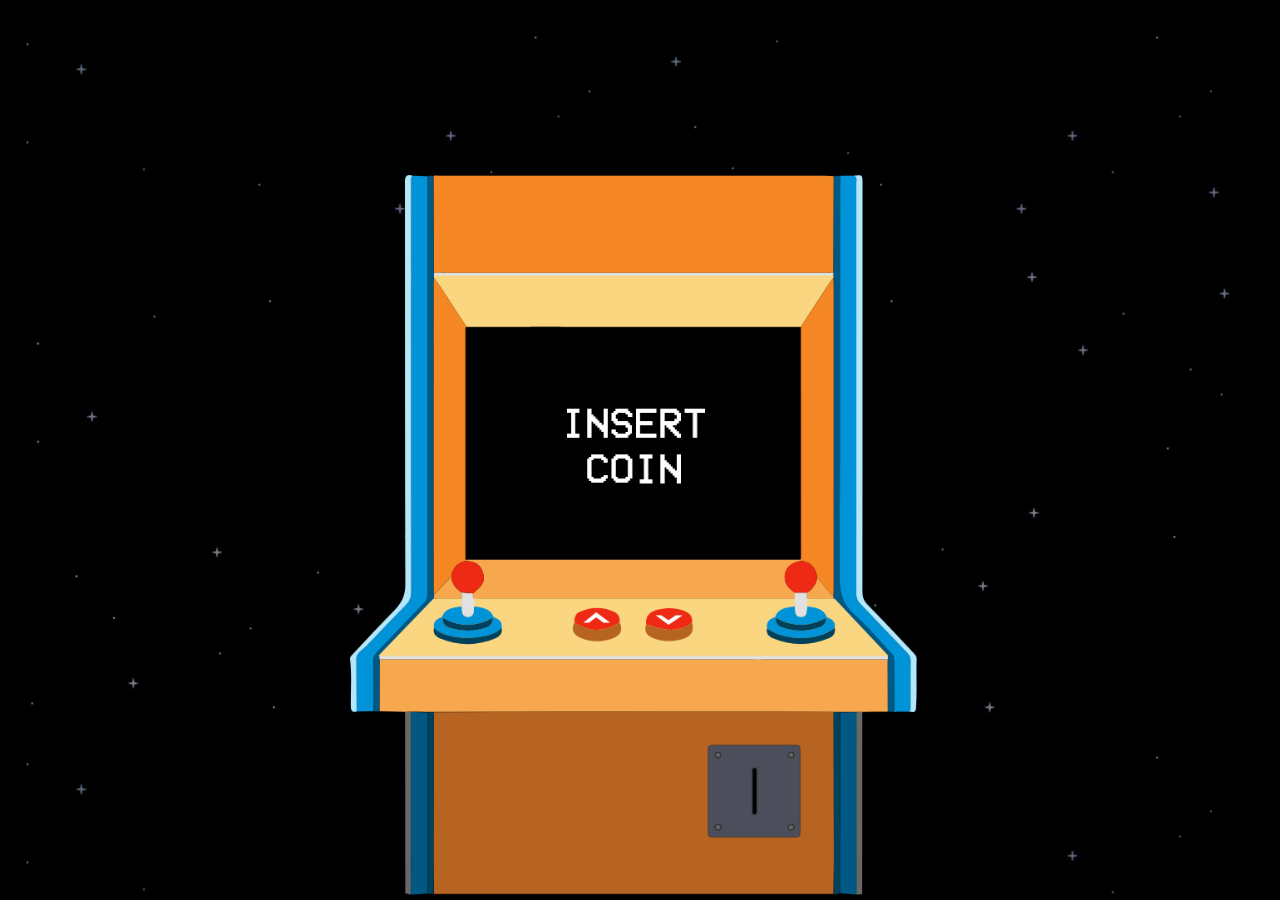
<file: pixelknight.com/index.html>
<!DOCTYPE html>
<html>
	
	<head>
		
		<title>Insert Coin</title>
		<link rel="icon" href="img/favicon_intro.png" alt="favicon intro">
		<meta name="viewport" content="width=device-width, initial-scale=1.0">
		<meta charset="UTF-8">
		<link rel="stylesheet" type="text/css" href="main.css">
			  
	</head>
	
	<body id="introbody">
		
		<div class="wrapper">
			
			<div id="coinopintro">
			
				<img src="img/intro_coinop_1.png" alt="coinop insert coin" id="coinopinsert">
				
				<div id="slot">
					
					<button id="insert_coin" type="button" onclick="insertedCoin();"></button>
					
				</div>
		
			</div>
			
		</div>
		
		<script type="text/javascript">
			
			insertedCoin = function() {
					
				document.getElementById('coinopinsert').src = "img/intro_inserted_coin.gif";
				
				document.body.style.cursor = "auto";
				cliccabile = document.querySelector('#insert_coin');
				cliccabile.style.display = "none";
				
				var caricaHome = setTimeout (function() {
						window.location.href = "home.html";
						window.clearTimeout(caricaHome);
					}, 3000);
				
			}
						
		</script>
	
	</body>

</html>
</file>
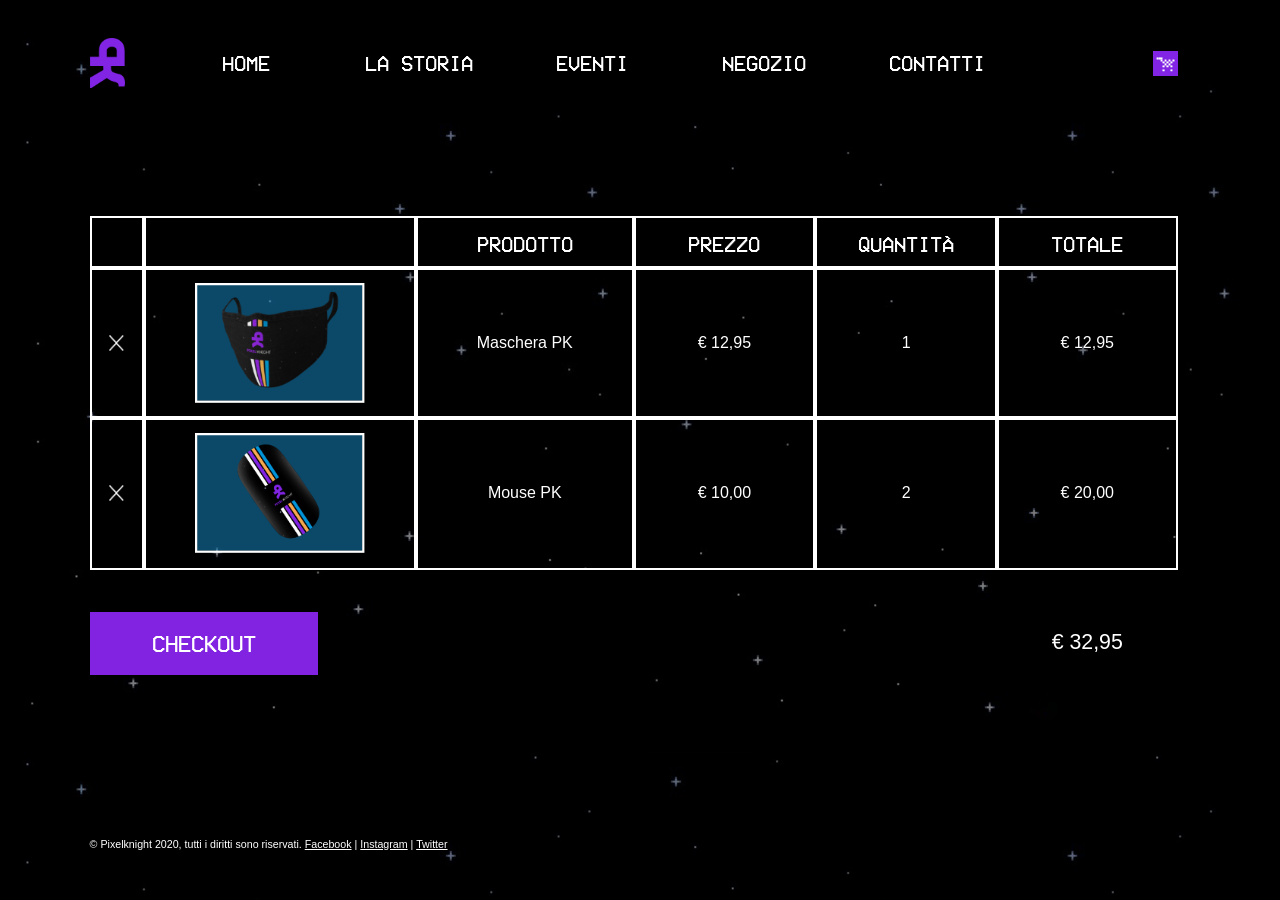
<file: pixelknight.com/carrello.html>
<!DOCTYPE html>
<html>
	
	<head>
		
		<title>Carrello - Pixel Knight</title>
		<link rel="icon" href="img/favicon_pixelknight.png" alt="favicon pixelknight">
		<meta name="viewport" content="width=device-width, initial-scale=1.0">
		<meta charset="UTF-8">
		<link rel="stylesheet" type="text/css" href="main.css">
			  
	</head>
	
	<body>
	
		<div class="wrapper">
			
			<header>
				
				<div id="logo"><a href="home.html" alt="home"><img src="img/pixelknight_marchio.png" alt="marchio pixelknight" id="pk"></a></div>
				
				<div id="menu">
					
					<ul>
						
						<li><a href="home.html" alt="home" class="nav_click">HOME</a></li>
						<li><a href="storia.html" alt="storia" class="nav_click">LA STORIA</a></li>
						<li><a href="eventi.html" alt="eventi" class="nav_click">EVENTI</a></li>
						<li><a href="negozio.html" alt="negozio" class="nav_click">NEGOZIO</a></li>
						<li><a href="contatti.html" alt="contatti" class="nav_click">CONTATTI</a></li>
					
					</ul>
				
				</div>
				
				<div id="carrello">
					
					<a href="carrello.html" alt="carrello"><img src="img/icon_cart.png" alt="icona carrello" id="icona_carrello"></a>
				
				</div>
				
				<div id="hamburgermenu_icon" class="responsive_stuff">
					
					<span onclick="openHamburgerPage();"><img src="img/icon_hamburgermenu.png" alt="hamburger menu" id="hamburgermenu_img"></span>
				
				</div>
				
				<div id="hamburger_page">
					
					<div id="closehmbgmenu_icon">
						
						<a onclick="closeHamburgerPage();"><img src="img/icon_close_hamburgermenu.png" alt="close hamburger menu"></a>
					
					</div>
					
					<div id="hmbgmenu_nav">
						
						<ul id="hmbg_list">
							
							<li class="hmbg_el"><a href="home.html" alt="home" class="nav_click">HOME</a></li>
							<li class="hmbg_el"><a href="storia.html" alt="storia" class="nav_click">LA STORIA</a></li>
							<li class="hmbg_el"><a href="eventi.html" alt="eventi" class="nav_click">EVENTI</a></li>
							<li class="hmbg_el"><a href="negozio.html" alt="negozio" class="nav_click">NEGOZIO</a></li>
							<li class="hmbg_el"><a href="contatti.html" alt="contatti" class="nav_click">CONTATTI</a></li>
							<li class="hmbg_el"><a href="carrello.html" alt="carrello" class="nav_sel">CARRELLO</a></li>
						
						</ul>
					
					</div>
				
				</div>
			
			</header>
			
			<div class="page">
			
				<div id="cart_grid">
					
					<div id="t1_1" class="gridcell"><p class="grid_top"></p></div>
					
					<div id="t1_2" class="gridcell"><p class="grid_top"></p></div>
					
					<div id="t1_3" class="gridcell"><p class="grid_top">PRODOTTO</p></div>
					
					<div id="t1_4" class="gridcell"><p class="grid_top">PREZZO</p></div>
					
					<div id="t1_5" class="responsive_hide gridcell"><p class="grid_top">QUANTITÀ</p></div>
					
					<div id="t1_6" class="responsive_hide gridcell"><p class="grid_top">TOTALE</p></div>
					
					<div id="t2_1" class="gridcell"><img src="img/icon_close_hamburgermenu.png" id="icon_x" alt="delete item"></div>
					
					<div id="t2_2" class="gridcell"><img src="img/negozio_gadget1.png" alt="item1" class="items"></div>
					
					<div id="t2_3" class="gridcell"><p class="responsive_hide">Maschera PK</p><p class="responsive_stuff">Maschera PK x1</p></div>
					
					<div id="t2_4" class="gridcell"><p>€ 12,95</p></div>
					
					<div id="t2_5" class="responsive_hide gridcell"><p>1</p></div>
					
					<div id="t2_6" class="responsive_hide gridcell"><p>€ 12,95</p></div>
					
					<div id="t3_1" class="gridcell"><img src="img/icon_close_hamburgermenu.png" id="icon_x" alt="delete item"></div>
					
					<div id="t3_2" class="gridcell"><img src="img/negozio_gadget2.png" alt="item2" class="items"></div>
					
					<div id="t3_3" class="gridcell"><p class="responsive_hide">Mouse PK</p><p class="responsive_stuff">Mouse PK x2</p></div>
					
					<div id="t3_4" class="gridcell"><p class="responsive_hide">€ 10,00</p><br><p class="responsive_stuff">€ 20,00</p></div>
					
					<div id="t3_5" class="responsive_hide gridcell"><p>2</p></div>
					
					<div id="t3_6" class="responsive_hide gridcell"><p>€ 20,00</p></div>
					
					<div id="checkout_button"><a href="negozio.html" alt="checkout"><button type="button" id="check_out">CHECKOUT</button></a></div>
					
					<div id="totale"><p class="bigger">€ 32,95</p></div>
				
				</div>
							
			</div>
			
			<footer><p>© Pixelknight 2020, tutti i diritti sono riservati. <a href="#" alt="Facebook" class="footerlink">Facebook</a> | <a href="#" alt="Instagram" class="footerlink">Instagram</a> | <a href="#" alt="Twitter" class="footerlink">Twitter</a></p></footer>
		
		</div>
		
		<script type="text/javascript">
			
			hamburgerPage = document.querySelector("#hamburger_page");
			
			openHamburgerPage = function() {
				
				hamburgerPage.style.width = "100%";
				hamburgerPage.style.left = "0";
				
			}
			
			closeHamburgerPage = function () {
				
				hamburgerPage.style.width = "0";
				hamburgerPage.style.left = "100%";
				
			}
		
		</script>
	
	</body>
	
</html>
</file>
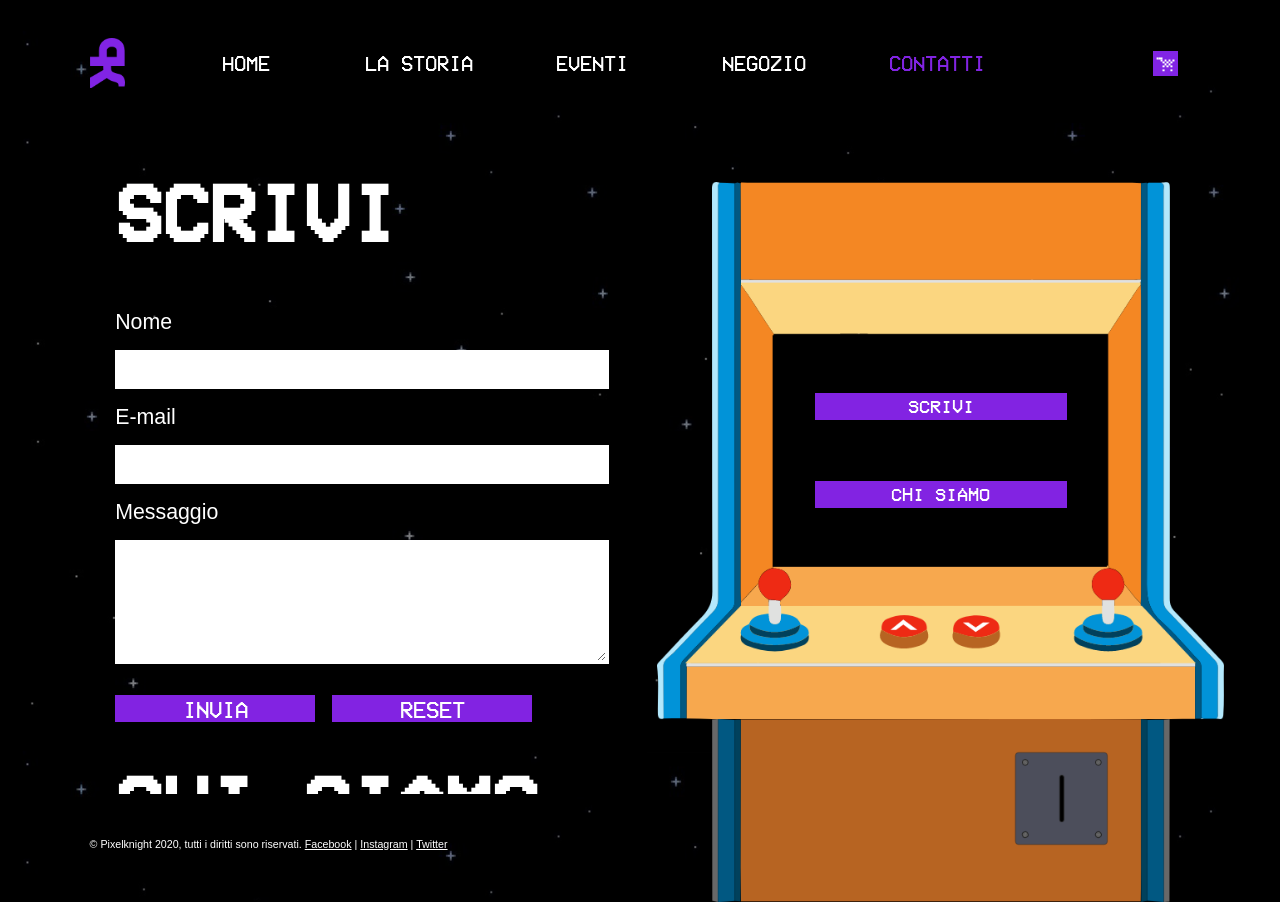
<file: pixelknight.com/contatti.html>
<!DOCTYPE html>
<html>
	
	<head>
		
		<title>Contatti - Pixel Knight</title>
		<link rel="icon" href="img/favicon_pixelknight.png" alt="favicon pixelknight">
		<meta name="viewport" content="width=device-width, initial-scale=1.0">
		<meta charset="UTF-8">
		<link rel="stylesheet" type="text/css" href="main.css">
			  
	</head>
	
	<body>
	
		<div class="wrapper">
			
			<header>
				
				<div id="logo"><a href="home.html" alt="home"><img src="img/pixelknight_marchio.png" alt="marchio pixelknight" id="pk"></a></div>
				
				<div id="menu">
					
					<ul>
						
						<li><a href="home.html" alt="home" class="nav_click">HOME</a></li>
						<li><a href="storia.html" alt="storia" class="nav_click">LA STORIA</a></li>
						<li><a href="eventi.html" alt="eventi" class="nav_click">EVENTI</a></li>
						<li><a href="negozio.html" alt="negozio" class="nav_click">NEGOZIO</a></li>
						<li><a href="contatti.html" alt="contatti" class="nav_sel">CONTATTI</a></li>
					
					</ul>
				
				</div>
				
				<div id="carrello">
					
					<a href="carrello.html" alt="carrello"><img src="img/icon_cart.png" alt="icona carrello" id="icona_carrello"></a>
				
				</div>
				
				<div id="hamburgermenu_icon" class="responsive_stuff">
					
					<span onclick="openHamburgerPage();"><img src="img/icon_hamburgermenu.png" alt="hamburger menu" id="hamburgermenu_img"></span>
				
				</div>
				
				<div id="hamburger_page">
					
					<div id="closehmbgmenu_icon">
						
						<a onclick="closeHamburgerPage();"><img src="img/icon_close_hamburgermenu.png" alt="close hamburger menu"></a>
					
					</div>
					
					<div id="hmbgmenu_nav">
						
						<ul id="hmbg_list">
							
							<li class="hmbg_el"><a href="home.html" alt="home" class="nav_click">HOME</a></li>
							<li class="hmbg_el"><a href="storia.html" alt="storia" class="nav_click">LA STORIA</a></li>
							<li class="hmbg_el"><a href="eventi.html" alt="eventi" class="nav_click">EVENTI</a></li>
							<li class="hmbg_el"><a href="negozio.html" alt="negozio" class="nav_click">NEGOZIO</a></li>
							<li class="hmbg_el"><a href="contatti.html" alt="contatti" class="nav_sel">CONTATTI</a></li>
							<li class="hmbg_el"><a href="carrello.html" alt="carrello" class="nav_click">CARRELLO</a></li>
						
						</ul>
					
					</div>
				
				</div>
			
			</header>
			
			<div class="page">
			
				<div class="contenuti">
					
					<div class="testi" id="top_page">
						
						<div class="responsive_stuff">
							
							<img src="img/responsive_contatti.png" alt="img la storia" class="responsive_img">
						
						</div>
						
						<h1 id="scrivi">SCRIVI</h1>
						
						<div id="scrivi_email">
							
							<form action="mailto:someone@example.com" method="post" enctype="text/plain">
								
								<p class="bigger">Nome</p>
								<input type="text" name="name"><br>
								
								<p class="bigger">E-mail</p>
								<input type="text" name="mail"><br>
								
								<p class="bigger">Messaggio</p>
								<textarea type="text" name="comment" id="messaggio"></textarea><br><br>
								
								<button type="submit" class="buttons_end" id="responsive_buttons">INVIA</button>
								
								<button type="reset" class="buttons_end" id="responsive_buttons">RESET</button>
								
							</form>
						
						</div>
						
						<br><br>
						
						<h1 id="chi_siamo">CHI SIAMO</h1>
						
						<div id="titoli_container">
							
							<div class="titoli">
								
								<img src="img/sprite_anna.png" alt="Anna Chiara Finelli" class="sprites_end">
								
								<p class="name">ANNA CHIARA<br>FINELLI</p>
							
							</div>
							
							<div class="titoli">
								
								<img src="img/sprite_mariaantonietta.png" alt="Maria Antonietta Barretta" class="sprites_end">
								
								<p class="name">MARIA ANTONIETTA<br>BARRETTA</p>
							
							</div>
						
							<div class="titoli">
								
								<img src="img/sprite_salvio.png" alt="Salvatore Ambrosio" class="sprites_end">
								
								<p class="name">SALVATORE<br>AMBROSIO</p>
							
							</div>
						
							<div class="titoli">
								
								<img src="img/sprite_stefano.png" alt="Stefano Vario" class="sprites_end">
								
								<p class="name" id="bot_page">STEFANO<br>VARIO</p>
							
							</div>
													
						</div>
					
					</div>
			
				</div>
			
				<div class="coinop">
				
					<img src="img/empty_coinop.png" alt="coinop welcome" class="coinopimg">
					
					<div id="buttons_monitor">
						
						<a href="#scrivi" alt="sezione la storia" class="button_click"><button type="button" class="coinop_buttons">SCRIVI</button></a>
						<a href="#chi_siamo" alt="sezione golden age"  class="button_click"><button type="button" class="coinop_buttons">CHI SIAMO</button></a>
						
					</div>
					
					<div id="buttons_updown">
						
						<a href="#top_page" alt="torna su" class="button_click"><button type="button" class="updown" id="up"><p> </p></button></a>
						<a href="#bot_page" alt="torna giù" class="button_click"><button type="button" class="updown" id="down"><p> </p></button></a>
					
					</div>
			
				</div>
				
			</div>
			
			<footer><p>© Pixelknight 2020, tutti i diritti sono riservati. <a href="#" alt="Facebook" class="footerlink">Facebook</a> | <a href="#" alt="Instagram" class="footerlink">Instagram</a> | <a href="#" alt="Twitter" class="footerlink">Twitter</a></p></footer>
		
		</div>
		
		<script type="text/javascript">
			
			hamburgerPage = document.querySelector("#hamburger_page");
			
			openHamburgerPage = function() {
				
				hamburgerPage.style.width = "100%";
				hamburgerPage.style.left = "0";
				
			}
			
			closeHamburgerPage = function () {
				
				hamburgerPage.style.width = "0";
				hamburgerPage.style.left = "100%";
				
			}
		
		</script>
	
	</body>
	
</html>
</file>
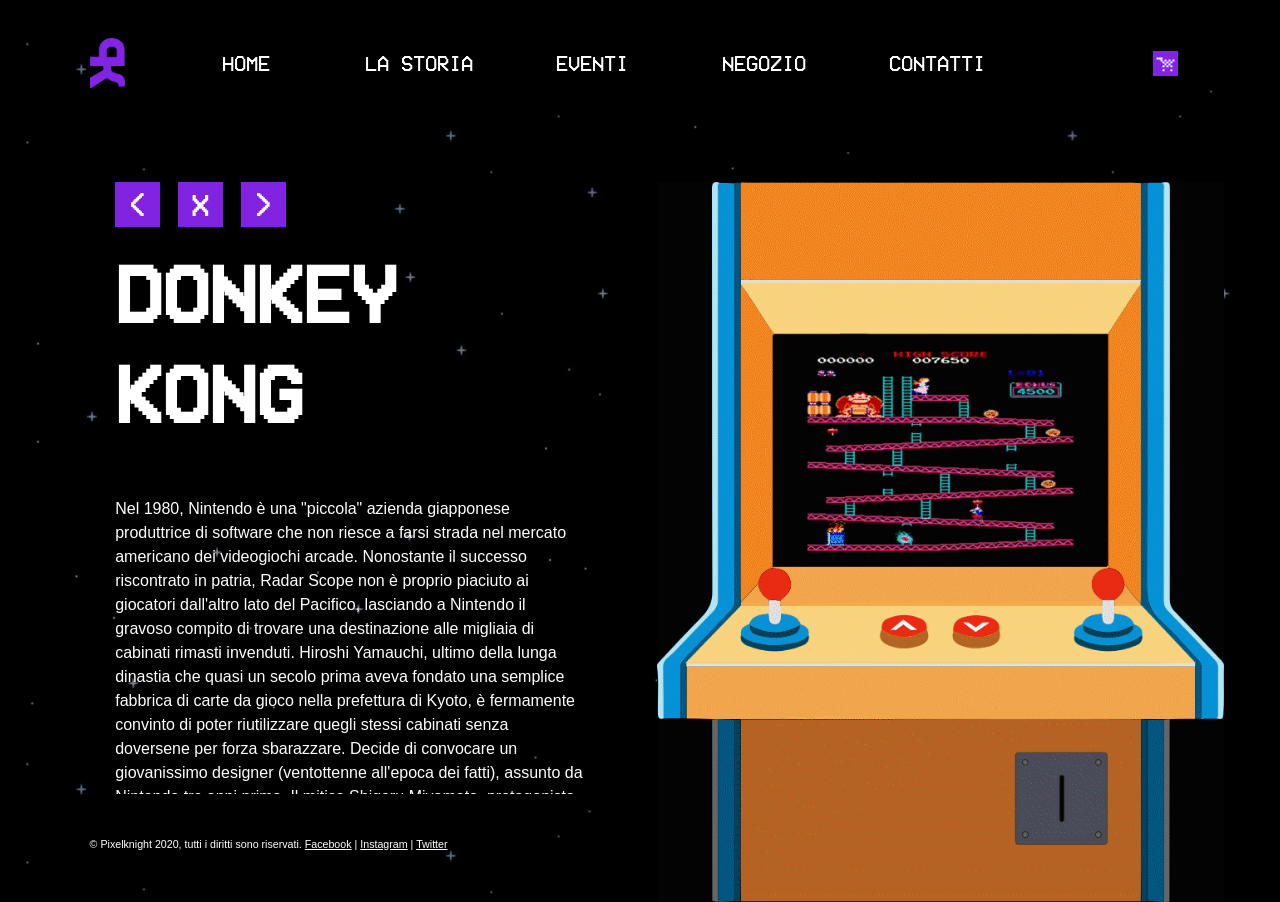
<file: pixelknight.com/donkeykong.html>
<!DOCTYPE html>
<html>
	
	<head>
		
		<title>Donkey Kong - Pixel Knight</title>
		<link rel="icon" href="img/favicon_pixelknight.png" alt="favicon pixelknight">
		<meta name="viewport" content="width=device-width, initial-scale=1.0">
		<meta charset="UTF-8">
		<link rel="stylesheet" type="text/css" href="main.css">
			  
	</head>
	
	<body>
	
		<div class="wrapper">
			
			<header>
				
				<div id="logo"><a href="home.html" alt="home"><img src="img/pixelknight_marchio.png" alt="marchio pixelknight" id="pk"></a></div>
				
				<div id="menu">
					
					<ul>
						
						<li><a href="home.html" alt="home" class="nav_click">HOME</a></li>
						<li><a href="storia.html" alt="storia" class="nav_click">LA STORIA</a></li>
						<li><a href="eventi.html" alt="eventi" class="nav_click">EVENTI</a></li>
						<li><a href="negozio.html" alt="negozio" class="nav_click">NEGOZIO</a></li>
						<li><a href="contatti.html" alt="contatti" class="nav_click">CONTATTI</a></li>
					
					</ul>
				
				</div>
				
				<div id="carrello">
					
					<a href="carrello.html" alt="carrello"><img src="img/icon_cart.png" alt="icona carrello" id="icona_carrello"></a>
				
				</div>
				
				<div id="hamburgermenu_icon" class="responsive_stuff">
					
					<span onclick="openHamburgerPage();"><img src="img/icon_hamburgermenu.png" alt="hamburger menu" id="hamburgermenu_img"></span>
				
				</div>
				
				<div id="hamburger_page">
					
					<div id="closehmbgmenu_icon">
						
						<a onclick="closeHamburgerPage();"><img src="img/icon_close_hamburgermenu.png" alt="close hamburger menu"></a>
					
					</div>
					
					<div id="hmbgmenu_nav">
						
						<ul id="hmbg_list">
							
							<li class="hmbg_el"><a href="home.html" alt="home" class="nav_click">HOME</a></li>
							<li class="hmbg_el"><a href="storia.html" alt="storia" class="nav_click">LA STORIA</a></li>
							<li class="hmbg_el"><a href="eventi.html" alt="eventi" class="nav_click">EVENTI</a></li>
							<li class="hmbg_el"><a href="negozio.html" alt="negozio" class="nav_click">NEGOZIO</a></li>
							<li class="hmbg_el"><a href="contatti.html" alt="contatti" class="nav_click">CONTATTI</a></li>
							<li class="hmbg_el"><a href="carrello.html" alt="carrello" class="nav_click">CARRELLO</a></li>
						
						</ul>
					
					</div>
				
				</div>
			
			</header>
			
			<div class="page">
				
				<div class="contenuti">
					
					<div class="testi" id="top_page">
						
						<div id="games_buttons">
							
							<a href="pacman.html" alt="gioco precedente" class="button_click"><button type="button" class="game_button">&lt;</button></a>
							
							<a href="storia.html" alt="return" class="button_click"><button type="button" class="game_button">X</button></a>
							
							<a href="mariobros.html" alt="prossimo gioco" class="button_click"><button type="button" class="game_button">&gt;</button></a>
								
						</div>
						
						<div class="responsive_stuff">
							
							<img src="img/responsive_img4.png" alt="coinop welcome" class="responsive_img">
						
						</div>
						
						<h1>DONKEY KONG</h1>
						
						<p>Nel 1980, Nintendo è una "piccola" azienda giapponese produttrice di software che non riesce a farsi strada nel mercato americano dei videogiochi arcade. Nonostante il successo riscontrato in patria, Radar Scope non è proprio piaciuto ai giocatori dall'altro lato del Pacifico, lasciando a Nintendo il gravoso compito di trovare una destinazione alle migliaia di cabinati rimasti invenduti. Hiroshi Yamauchi, ultimo della lunga dinastia che quasi un secolo prima aveva fondato una semplice fabbrica di carte da gioco nella prefettura di Kyoto, è fermamente convinto di poter riutilizzare quegli stessi cabinati senza doversene per forza sbarazzare. Decide di convocare un giovanissimo designer (ventottenne all'epoca dei fatti), assunto da Nintendo tre anni prima. Il mitico Shigeru Miyamoto, protagonista della nostra storia, è chiamato ad un compito tutto sommato semplice, una roba risolvibile anche durante la pausa caffè: inventare un prodotto in grado di salvare l'azienda per cui lavora da un probabile fallimento. Per superare tale ostacolo, il nostro eroe decide di sedersi al tavolo e fare una cosa che, nel game design del tempo, praticamente non esisteva: inizia a scrivere una storia.</p>
						
						<p>Cresciuto nel Giappone occupato dagli americani degli anni '50, il piccolo Shigeru aveva passato la propria infanzia fra un'esplorazione dei boschi dietro casa e interi pomeriggi spesi leggendo le strisce di Popeye, se non al cinema a vedere l'ennesima replica di King Kong. Saranno proprio questi due prodotti importati dagli stranieri la base su cui l'allora sconosciuto Shigeru Miyamoto andrà a costruire le fondamenta della propria storia. Prendendo il triangolo amoroso su cui si basavano tutte le storie di Braccio di Ferro - l'eroe piccolo ma inarrestabile, l'antagonista grosso e stupido, la donzella in pericolo contesa fra i due - Miyamoto decide di sostituire i tre personaggi con un carpentiere, il suo gorilla di compagnia (aaah, giapponesi!) e la sua fidanzata, rapita dallo scimmione durante la sua fuga verso la libertà. Quest'avventura si concluderà sulla sommità di un palazzo in costruzione, edificio che i giocatori dovranno scalare per salvare la donna dall'abbraccio violento e peloso del rissoso primate.</p> 
						
						<p>C'è adesso bisogno di trovare un nome a questo nuovo gioco: il piccolo carpentiere viene battezzato Jumpman, mentre il grosso e testardo scimmione non ha ancora un'identità. Miyamoto, così come la quasi totalità dei giapponesi, non ha mai avuto un bel rapporto con l'idioma di Shakespeare. È per questo motivo che, aprendo un vocabolario giapponese-inglese, decide di tradurre "testardo" con "Donkey", ovvero "asino" - usato in inglese con la stessa accezione con cui noi italiani siamo soliti definire un'intelligenza non particolarmente brillante. Saranno quindi Jumpman e Donkey Kong (suffisso di palese omaggio al King cinematografico) i due contendenti dell'amore della povera Pauline.</p>
						
						<p>Donkey Kong segna un successo clamoroso nel 1981. Diventa fenomeno di massa, dà la spinta iniziale al moto della galassia Nintendo, lascia capire quale talento cristallino sia il non ancora trentenne Miyamoto. L'azienda di Kyoto, avida del successo che sa di meritare, decide di non adagiarsi sugli allori. Il presidentissimo Yamauchi convoca nuovamente Miyamoto nel suo ufficio, chiedendogli di elaborare almeno un seguito al gioco che stava esasperando i proprietari dei bar americani. Il magico testone di Shigeru-san gira ad una velocità non comune al genere umano, data la facilità con cui riesce a produrre ben due seguiti a quel seminale capolavoro del 1981.</p>
						
						<p>Donkey Kong Jr., che veniva attaccato alle prese elettriche di tutto il mondo mentre Dino Zoff alzava al cielo la terza Coppa del Mondo azzurra, rappresenta una variazione sul tema del primo capitolo, offrendo - per la prima e unica volta nella sua storia - un insolito Mario nelle vesti di antagonista: dopo aver sconfitto il gorilla alla fine del primo capitolo, Jumpman/Mario ha voluto punire il primate richiudendolo in una gabbia. I giocatori vengono quindi chiamati ad assumere i panni del figlio di quello scimmione, chiamato Junior, seriamente intenzionato a liberare il suo papà dalla prigionia degli uomini. Con una formula di gameplay molto simile al primo gioco della serie, Donkey Kong Jr. offre un'esperienza di gioco platform dalla forte vocazione arcade, ancora oggi piacevolmente giocabile nonostante le marcatissime rughe in viso.</p>
						
						<p>Completamente diverso dai due predecessori è invece Donkey Kong 3, terzo e ultimo capitolo della serie ad apparire in sala giochi. È il 1983, da lì a poche settimane Nintendo sarebbe arrivata a salvare il mercato delle home console con il Famicom. È un periodo di grandi sperimentazioni, una stagione piena di cambiamenti. In tal senso, non deve lasciare sorpresi la decisione di Miyamoto di abbandonare la formula del platform e di scindere definitivamente le avventure della famiglia Kong da quelle dei fratelli Mario.</p>
						
						<p>In Donkey Kong 3, infatti, il protagonista non è né il celebre idraulico né il piccolo Junior, quanto piuttosto l'ormai dimenticato Stanley. Il giardiniere dovrà proteggere le sue preziose piante, fronteggiando tutti gli insetti lasciati cadere dalle liane su cui si dondola il borioso Donkey Kong. I bulletti del quartiere, campioni di Space Invaders, devono aver trovato pane per i loro denti giocando a Donkey Kong 3, visto quanto simili sembrano essere i due prodotti: Stanley si muove nella parte bassa dello schermo, spruzzando insetticida nella direzione di tutte le api, le vespe e i coleotteri vari ed eventuali che attaccano dall'alto. Pur non raggiungendo le vette di game design del primo Donkey Kong e ben lontani dall'impatto culturale che tutt'ora persiste, gli altri due titoli dello scimmione destinati al circuito delle sale giochi meritano il rispetto che si deve tributare ai grandi anziani del settore. Da quel momento in poi, Donkey Kong andrà in pausa, limitandosi ad adattarsi man mano alle dimensioni dei supporti di diverse console e home computer.</p>
						
						<p>La serie tornerà solo nel 1994, cioè ben undici anni dopo il terzo titolo arcade, stravolgendo la propria formula di gioco, avvicinandosi sempre più all'idea che abbiamo oggi di Donkey Kong e di tutti i tuoi amici, cravatta rossa inclusa.</p>
												
						<h2 id="bot_page"><a href="http://www.freekong.org/" alt="Play Donkey Kong" class="nav_click">PLAY DONKEY KONG</a></h2>
					
					</div>
			
				</div>
				
				<div class="coinop">
				
					<img src="img/donkeykong_coinop.gif" alt="donkey kong" class="coinopimg">
					
					<div id="buttons_updown">
						
						<a href="#top_page" alt="torna su" class="button_click"><button type="button" class="updown" id="up"><p> </p></button></a>
						<a href="#bot_page" alt="torna giù" class="button_click"><button type="button" class="updown" id="down"><p> </p></button></a>
					
					</div>
			
				</div>
				
			</div>
			
			<footer><p>© Pixelknight 2020, tutti i diritti sono riservati. <a href="#" alt="Facebook" class="footerlink">Facebook</a> | <a href="#" alt="Instagram" class="footerlink">Instagram</a> | <a href="#" alt="Twitter" class="footerlink">Twitter</a></p></footer>
		
		</div>
		
		<script type="text/javascript">
			
			hamburgerPage = document.querySelector("#hamburger_page");
			
			openHamburgerPage = function() {
				
				hamburgerPage.style.width = "100%";
				hamburgerPage.style.left = "0";
				
			}
			
			closeHamburgerPage = function () {
				
				hamburgerPage.style.width = "0";
				hamburgerPage.style.left = "100%";
				
			}
		
		</script>
	
	</body>
	
</html>
</file>
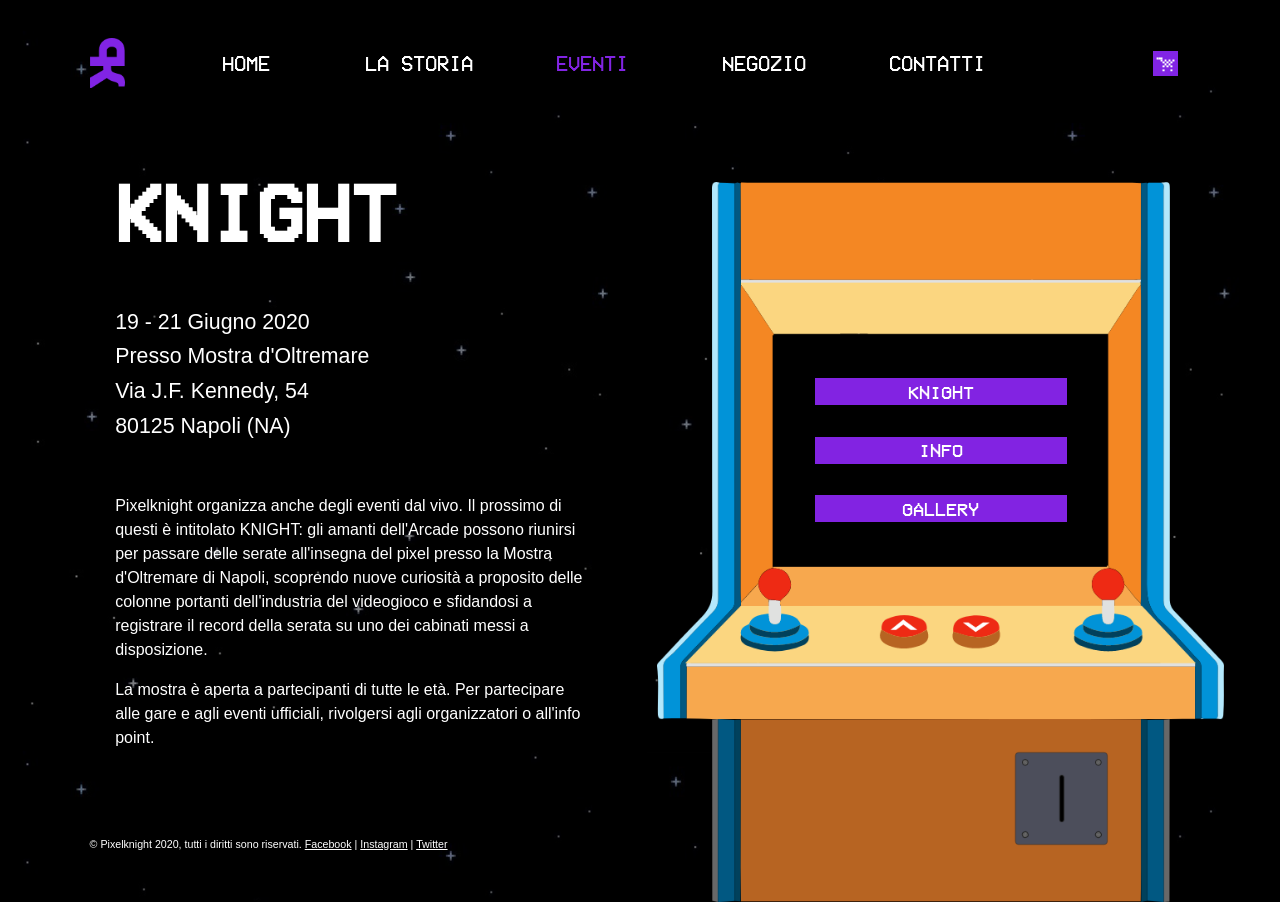
<file: pixelknight.com/eventi.html>
<!DOCTYPE html>
<html>
	
	<head>
		
		<title>Eventi - Pixel Knight</title>
		<link rel="icon" href="img/favicon_pixelknight.png" alt="favicon pixelknight">
		<meta name="viewport" content="width=device-width, initial-scale=1.0">
		<meta charset="UTF-8">
		<link rel="stylesheet" type="text/css" href="main.css">
			  
	</head>
	
	<body>
	
		<div class="wrapper">
			
			<header>
				
				<div id="logo"><a href="home.html" alt="home"><img src="img/pixelknight_marchio.png" alt="marchio pixelknight" id="pk"></a></div>
				
				<div id="menu">
					
					<ul>
						
						<li><a href="home.html" alt="home" class="nav_click">HOME</a></li>
						<li><a href="storia.html" alt="storia" class="nav_click">LA STORIA</a></li>
						<li><a href="eventi.html" alt="eventi" class="nav_sel">EVENTI</a></li>
						<li><a href="negozio.html" alt="negozio" class="nav_click">NEGOZIO</a></li>
						<li><a href="contatti.html" alt="contatti" class="nav_click">CONTATTI</a></li>
					
					</ul>
				
				</div>
				
				<div id="carrello">
					
					<a href="carrello.html" alt="carrello"><img src="img/icon_cart.png" alt="icona carrello" id="icona_carrello"></a>
				
				</div>
				
				<div id="hamburgermenu_icon" class="responsive_stuff">
					
					<span onclick="openHamburgerPage();"><img src="img/icon_hamburgermenu.png" alt="hamburger menu" id="hamburgermenu_img"></span>
				
				</div>
				
				<div id="hamburger_page">
					
					<div id="closehmbgmenu_icon">
						
						<a onclick="closeHamburgerPage();"><img src="img/icon_close_hamburgermenu.png" alt="close hamburger menu"></a>
					
					</div>
					
					<div id="hmbgmenu_nav">
						
						<ul id="hmbg_list">
							
							<li class="hmbg_el"><a href="home.html" alt="home" class="nav_click">HOME</a></li>
							<li class="hmbg_el"><a href="storia.html" alt="storia" class="nav_click">LA STORIA</a></li>
							<li class="hmbg_el"><a href="eventi.html" alt="eventi" class="nav_sel">EVENTI</a></li>
							<li class="hmbg_el"><a href="negozio.html" alt="negozio" class="nav_click">NEGOZIO</a></li>
							<li class="hmbg_el"><a href="contatti.html" alt="contatti" class="nav_click">CONTATTI</a></li>
							<li class="hmbg_el"><a href="carrello.html" alt="carrello" class="nav_click">CARRELLO</a></li>
						
						</ul>
					
					</div>
				
				</div>
			
			</header>
			
			<div class="page">
			
				<div class="contenuti">
					
					<div class="testi" id="top_page">
						
						<div class="responsive_stuff">
							
							<img src="img/responsive_eventi1.png" alt="biglietto mostra KNIGHT" class="responsive_img">
						
						</div>
						
						<h1 id="knight">KNIGHT</h1>
						
						<p class="bigger">19 - 21 Giugno 2020</p>
						<p class="bigger">Presso Mostra d'Oltremare</p>
						<p class="bigger">Via J.F. Kennedy, 54</p>
						<p class="bigger">80125 Napoli (NA)</p>
						
						<br>
						
						<p>Pixelknight organizza anche degli eventi dal vivo. Il prossimo di questi è intitolato KNIGHT: gli amanti dell'Arcade possono riunirsi per passare delle serate all'insegna del pixel presso la Mostra d'Oltremare di Napoli, scoprendo nuove curiosità a proposito delle colonne portanti dell'industria del videogioco e sfidandosi a registrare il record della serata su uno dei cabinati messi a disposizione.</p>
						
						<p>La mostra è aperta a partecipanti di tutte le età. Per partecipare alle gare e agli eventi ufficiali, rivolgersi agli organizzatori o all'info point.</p>
						
						<br><br>
						
						<div class="responsive_stuff">
							
							<img src="img/responsive_eventi2.png" alt="poster knight" class="responsive_img">
						
						</div>
						
						<h1 id="info">INFO</h1>
						
						<div id="info_container">
							
							<div class="info_grid">
								
								<p class="bigger">Orari</p>

								<p>Mostra<br>17:30 - 20:30</p>
								
								<p>Gare<br>18:00 - 20:00</p>
								
								<p>Premiazioni<br>20:00 - 20:30</p>
							
							</div>
							
							<div class="info_grid">
								
								<p class="bigger">Biglietti</p>
								
								<p>12€ Ridotto Gruppi di min. 12 persone, maggiori di 65 anni e quanti previsti da Gratuiti e Ridotti</p>
								
								<p>10€ Ridotto Under 21</p>
								
								</div>
													
							<div>
								
								<p class="bigger">Prenotazioni</p>
								
								<p>Tel. +39 000 000000<br><br>Dall'11 al 20 Giugno<br>Ore 9:00 - 17:00<br><br>Sabato 13 Giugno,<br>20 giugno<br>Ore 9:00 - 13:00<br><br>Domenica 14 Giugno<br>Chiuso</p>
																
							</div>
						
						</div>
						
						<br><br><br>
						
						<h1 id="gallery">GALLERY</h1>
						
						<div id="gallery_container">
							
							<div class="gallery_space" onclick="openOverlaySlider(); currentSlide(1);"><img src="img/eventi_gallery1.png" alt="Evento KNIGHT 1" class="knight_gallery"></div>
							
							<div class="gallery_space" onclick="openOverlaySlider(); currentSlide(2);"><img src="img/eventi_gallery2.png" alt="Evento KNIGHT 2" class="knight_gallery"></div>
							
							<div class="gallery_space" onclick="openOverlaySlider(); currentSlide(3);"><img src="img/eventi_gallery3.png" alt="Evento KNIGHT 3" class="knight_gallery"></div>
							
							<div class="gallery_space" onclick="openOverlaySlider(); currentSlide(4);"><img src="img/eventi_gallery4.png" alt="Evento KNIGHT 4" class="knight_gallery"></div>
							
							<div class="gallery_space" onclick="openOverlaySlider(); currentSlide(5);"><img src="img/eventi_gallery5.png" alt="Evento KNIGHT 5" class="knight_gallery"></div>
							
							<div class="gallery_space" onclick="openOverlaySlider(); currentSlide(6);" id="bot_page"><img src="img/eventi_gallery6.png" alt="Evento KNIGHT 6" class="knight_gallery"></div>
						
						</div>
						
						<br><br>
						
					</div>
								
				</div>
				
				<div id="overlay_slider">
					
					<div id="closeoverlayslider_icon">
						
						<a onclick="closeOverlaySlider();"><img src="img/icon_close_hamburgermenu.png" alt="close overlay slider"></a>
					
					</div>
					
					<div id="slider">
							
						<div class="slider_img"><img src="img/slider1.png" alt="knight1" class="gallery_img"></div>
							
						<div class="slider_img"><img src="img/slider2.png" alt="knight2" class="gallery_img"></div>
							
						<div class="slider_img"><img src="img/slider3.png" alt="knight3" class="gallery_img"></div>
							
						<div class="slider_img"><img src="img/slider4.png" alt="knight4" class="gallery_img"></div>
							
						<div class="slider_img"><img src="img/slider5.png" alt="knight5" class="gallery_img"></div>
							
						<div class="slider_img"><img src="img/slider6.png" alt="knight6" class="gallery_img"></div>
							
						<a class="prev" onclick="plusSlides(-1)">&#10094;</a>
							
						<a class="next" onclick="plusSlides(1)">&#10095;</a>
						
					</div>
						
					<div id="dots_center">
							
						<span class="dot" onclick="currentSlide(1)"></span>
							
						<span class="dot" onclick="currentSlide(2)"></span>
							
						<span class="dot" onclick="currentSlide(3)"></span>
							
						<span class="dot" onclick="currentSlide(4)"></span>
							
						<span class="dot" onclick="currentSlide(5)"></span>
							
						<span class="dot" onclick="currentSlide(6)"></span>
						
					</div>
					
				</div>
			
				<div class="coinop">
				
					<img src="img/empty_coinop.png" alt="coinop welcome" class="coinopimg">
					
					<div id="buttons_monitor">
						
						<a href="#knight" alt="sezione la storia" class="button_click"><button type="button" class="coinop_buttons">KNIGHT</button></a>
						<a href="#info" alt="sezione golden age"  class="button_click"><button type="button" class="coinop_buttons">INFO</button></a>
						<a href="#gallery" alt="sezione titoli" class="button_click"><button type="button" class="coinop_buttons">GALLERY</button></a>
						
					</div>
					
					<div id="buttons_updown">
						
						<a href="#top_page" alt="torna su" class="button_click"><button type="button" class="updown" id="up"><p> </p></button></a>
						<a href="#bot_page" alt="torna giù" class="button_click"><button type="button" class="updown" id="down"><p> </p></button></a>
					
					</div>
								
				</div>
				
			</div>
			
			<footer><p>© Pixelknight 2020, tutti i diritti sono riservati. <a href="#" alt="Facebook" class="footerlink">Facebook</a> | <a href="#" alt="Instagram" class="footerlink">Instagram</a> | <a href="#" alt="Twitter" class="footerlink">Twitter</a></p></footer>
		
		</div>
		
		<script type="text/javascript">
			
			overlaySlider = document.querySelector("#overlay_slider");
			
			openOverlaySlider = function () {
				
				overlaySlider.style.display = "block";
				
			}
			
			closeOverlaySlider = function () {
				
				overlaySlider.style.display = "none";
				
			}
			
			var slideIndex = 1;
			
			showSlides(slideIndex);
			
			function plusSlides(n) {
				
				showSlides(slideIndex += n);
				
			}
			
			function currentSlide(n) {
				
				showSlides(slideIndex = n);
				
			}
						
			function showSlides(n) {
				
  				var i;
				
  				var slides = document.getElementsByClassName("slider_img");
  				
				var dots = document.getElementsByClassName("dot");
  				
				if (n > slides.length) {slideIndex = 1}
  				
				if (n < 1) {slideIndex = slides.length}
  				
				for (i = 0; i < slides.length; i++) {
					
					slides[i].style.display = "none";
					
  				}
				
  				for (i = 0; i < dots.length; i++) {
					
					dots[i].className = dots[i].className.replace(" active", "");
					
				}
				
				slides[slideIndex-1].style.display = "block";
				
  				dots[slideIndex-1].className += " active";
				
			}
			
			hamburgerPage = document.querySelector("#hamburger_page");
			
			openHamburgerPage = function() {
				
				hamburgerPage.style.width = "100%";
				hamburgerPage.style.left = "0";
				
			}
			
			closeHamburgerPage = function () {
				
				hamburgerPage.style.width = "0";
				hamburgerPage.style.left = "100%";
				
			}
		
		</script>
	
	</body>
	
</html>
</file>
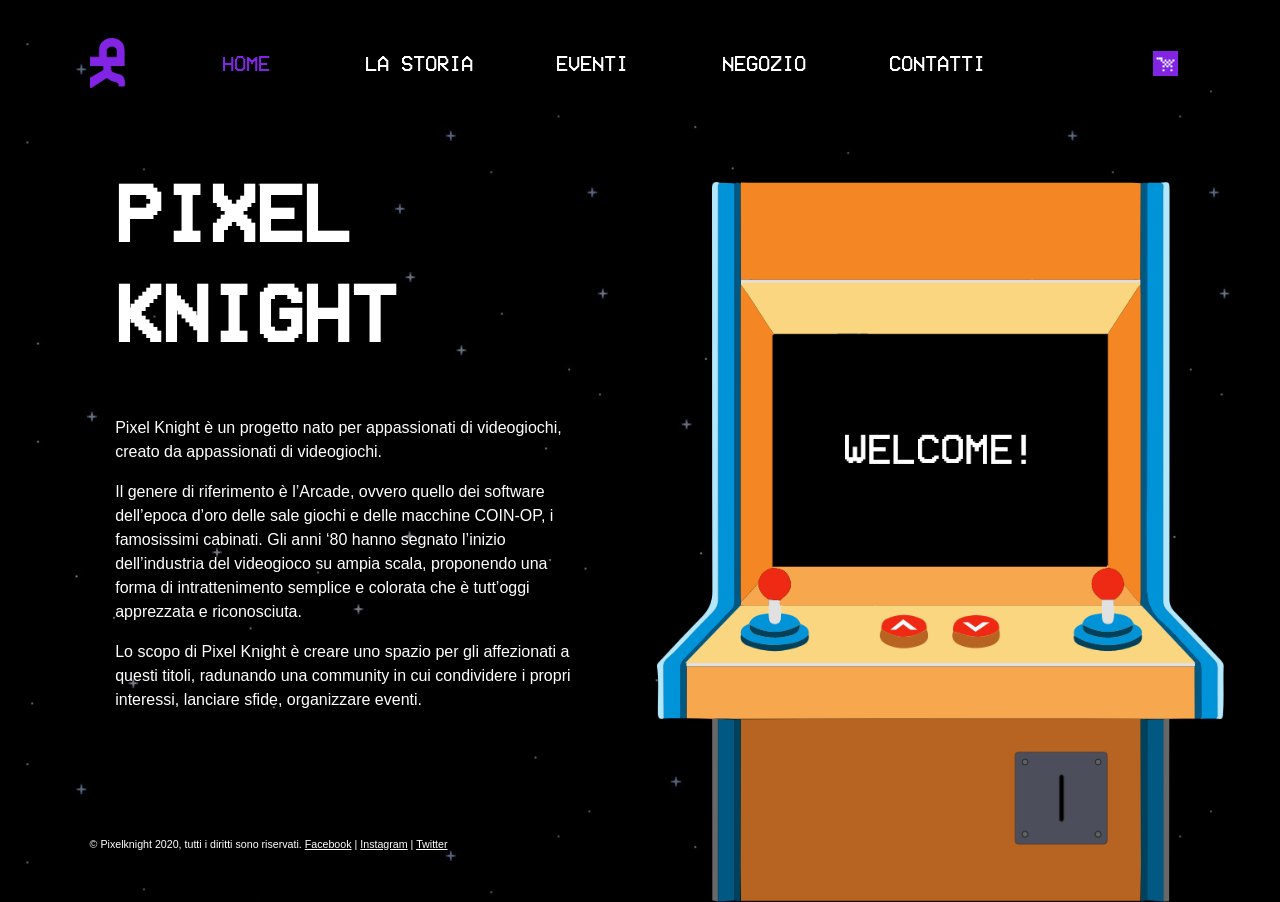
<file: pixelknight.com/home.html>
<!DOCTYPE html>
<html>
	
	<head>
		
		<title>Home - Pixel Knight</title>
		<link rel="icon" href="img/favicon_pixelknight.png" alt="favicon pixelknight">
		<meta name="viewport" content="width=device-width, initial-scale=1.0">
		<meta charset="UTF-8">
		<link rel="stylesheet" type="text/css" href="main.css">
			  
	</head>
	
	<body>
	
		<div class="wrapper">
			
			<header>
				
				<div id="logo"><a href="home.html" alt="home"><img src="img/pixelknight_marchio.png" alt="marchio pixelknight" id="pk"></a></div>
				
				<div id="menu">
					
					<ul>
						
						<li><a href="home.html" alt="home" class="nav_sel">HOME</a></li>
						<li><a href="storia.html" alt="storia" class="nav_click">LA STORIA</a></li>
						<li><a href="eventi.html" alt="eventi" class="nav_click">EVENTI</a></li>
						<li><a href="negozio.html" alt="negozio" class="nav_click">NEGOZIO</a></li>
						<li><a href="contatti.html" alt="contatti" class="nav_click">CONTATTI</a></li>
					
					</ul>
				
				</div>
				
				<div id="carrello">
					
					<a href="carrello.html" alt="carrello"><img src="img/icon_cart.png" alt="icona carrello" id="icona_carrello"></a>
				
				</div>
				
				<div id="hamburgermenu_icon" class="responsive_stuff">
					
					<span onclick="openHamburgerPage();"><img src="img/icon_hamburgermenu.png" alt="hamburger menu" id="hamburgermenu_img"></span>
				
				</div>
				
				<div id="hamburger_page">
					
					<div id="closehmbgmenu_icon">
						
						<a onclick="closeHamburgerPage();"><img src="img/icon_close_hamburgermenu.png" alt="close hamburger menu"></a>
					
					</div>
					
					<div id="hmbgmenu_nav">
						
						<ul id="hmbg_list">
							
							<li class="hmbg_el"><a href="home.html" alt="home" class="nav_sel">HOME</a></li>
							<li class="hmbg_el"><a href="storia.html" alt="storia" class="nav_click">LA STORIA</a></li>
							<li class="hmbg_el"><a href="eventi.html" alt="eventi" class="nav_click">EVENTI</a></li>
							<li class="hmbg_el"><a href="negozio.html" alt="negozio" class="nav_click">NEGOZIO</a></li>
							<li class="hmbg_el"><a href="contatti.html" alt="contatti" class="nav_click">CONTATTI</a></li>
							<li class="hmbg_el"><a href="carrello.html" alt="carrello" class="nav_click">CARRELLO</a></li>
						
						</ul>
					
					</div>
				
				</div>
			
			</header>
			
			<div class="page">
			
				<div class="contenuti">
					
					<div class="testi">
						
						<div class="responsive_stuff">
							
							<img src="img/responsive_home_coinop.png" alt="coinop welcome" class="responsive_img">
						
						</div>
						
						<h1>PIXEL KNIGHT</h1>
						
						<p>Pixel Knight è un progetto nato per appassionati di videogiochi, creato da appassionati di videogiochi.</p>
						
						<p>Il genere di riferimento è l’Arcade, ovvero quello dei software dell’epoca d’oro delle sale giochi e delle macchine COIN-OP, i famosissimi cabinati. Gli anni ‘80 hanno segnato l’inizio dell’industria del videogioco su ampia scala, proponendo una forma di intrattenimento semplice e colorata che è tutt’oggi apprezzata e riconosciuta.</p> 
						
						<p>Lo scopo di Pixel Knight è creare uno spazio per gli affezionati a questi titoli, radunando una community in cui condividere i propri interessi, lanciare sfide, organizzare eventi.</p>
					
					</div>
			
				</div>
				
				<div class="coinop">
				
					<img src="img/home_coinop.png" alt="coinop welcome" class="coinopimg">
			
				</div>
				
			</div>
			
			<footer><p>© Pixelknight 2020, tutti i diritti sono riservati. <a href="#" alt="Facebook" class="footerlink">Facebook</a> | <a href="#" alt="Instagram" class="footerlink">Instagram</a> | <a href="#" alt="Twitter" class="footerlink">Twitter</a></p></footer>
		
		</div>
		
		<script type="text/javascript">
			
			hamburgerPage = document.querySelector("#hamburger_page");
			
			openHamburgerPage = function() {
				
				hamburgerPage.style.width = "100%";
				hamburgerPage.style.left = "0";
				
			}
			
			closeHamburgerPage = function () {
				
				hamburgerPage.style.width = "0";
				hamburgerPage.style.left = "100%";
				
			}
		
		</script>
	
	</body>
	
</html>
</file>
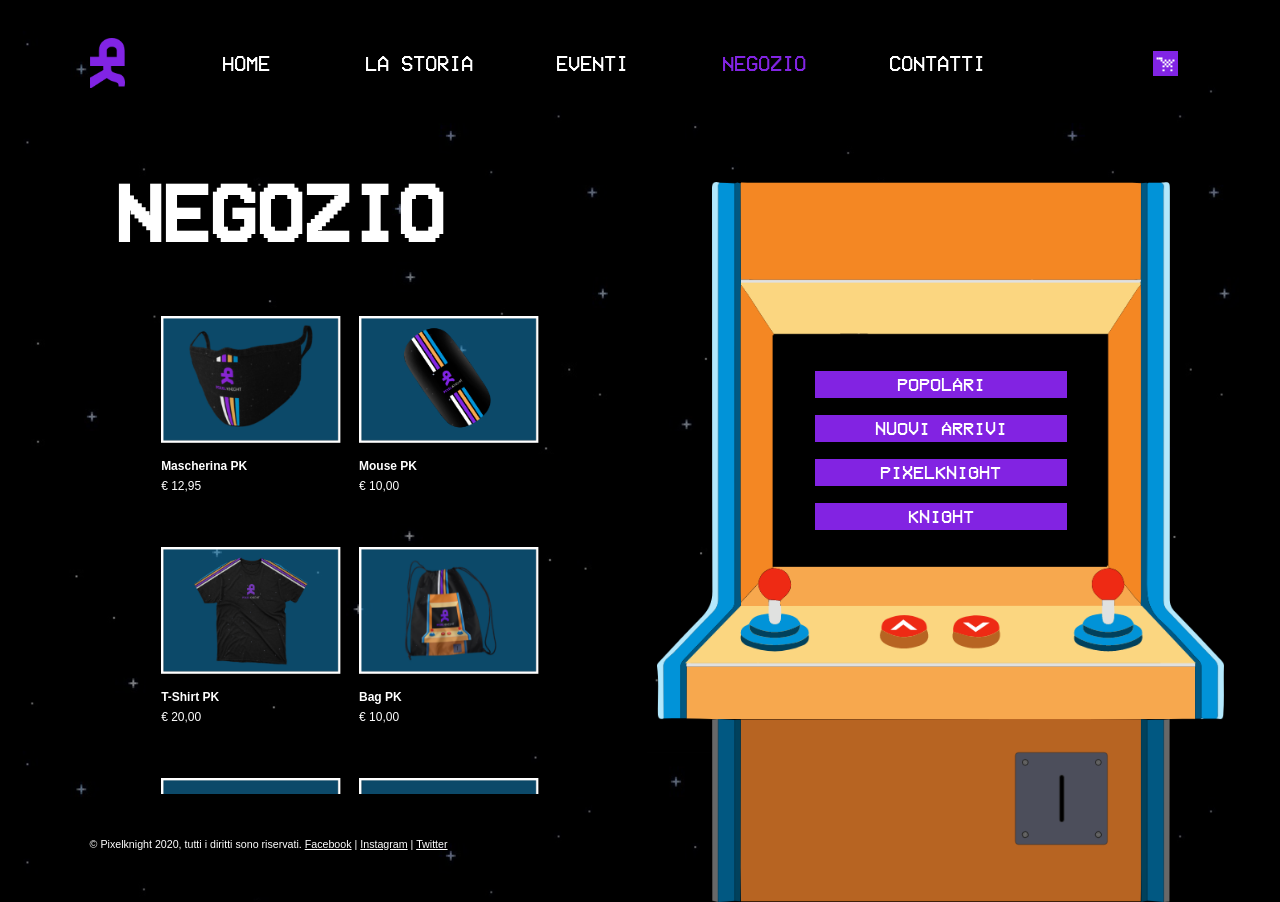
<file: pixelknight.com/negozio.html>
<!DOCTYPE html>
<html>
	
	<head>
		
		<title>Negozio - Pixel Knight</title>
		<link rel="icon" href="img/favicon_pixelknight.png" alt="favicon pixelknight">
		<meta name="viewport" content="width=device-width, initial-scale=1.0">
		<meta charset="UTF-8">
		<link rel="stylesheet" type="text/css" href="main.css">
			  
	</head>
	
	<body>
	
		<div class="wrapper">
			
			<header>
				
				<div id="logo"><a href="home.html" alt="home"><img src="img/pixelknight_marchio.png" alt="marchio pixelknight" id="pk"></a></div>
				
				<div id="menu">
					
					<ul>
						
						<li><a href="home.html" alt="home" class="nav_click">HOME</a></li>
						<li><a href="storia.html" alt="storia" class="nav_click">LA STORIA</a></li>
						<li><a href="eventi.html" alt="eventi" class="nav_click">EVENTI</a></li>
						<li><a href="negozio.html" alt="negozio" class="nav_sel">NEGOZIO</a></li>
						<li><a href="contatti.html" alt="contatti" class="nav_click">CONTATTI</a></li>
					
					</ul>
				
				</div>
				
				<div id="carrello">
					
					<a href="carrello.html" alt="carrello"><img src="img/icon_cart.png" alt="icona carrello" id="icona_carrello"></a>
				
				</div>
				
				<div id="hamburgermenu_icon" class="responsive_stuff">
					
					<span onclick="openHamburgerPage();"><img src="img/icon_hamburgermenu.png" alt="hamburger menu" id="hamburgermenu_img"></span>
				
				</div>
				
				<div id="hamburger_page">
					
					<div id="closehmbgmenu_icon">
						
						<a onclick="closeHamburgerPage();"><img src="img/icon_close_hamburgermenu.png" alt="close hamburger menu"></a>
					
					</div>
					
					<div id="hmbgmenu_nav">
						
						<ul id="hmbg_list">
							
							<li class="hmbg_el"><a href="home.html" alt="home" class="nav_click">HOME</a></li>
							<li class="hmbg_el"><a href="storia.html" alt="storia" class="nav_click">LA STORIA</a></li>
							<li class="hmbg_el"><a href="eventi.html" alt="eventi" class="nav_click">EVENTI</a></li>
							<li class="hmbg_el"><a href="negozio.html" alt="negozio" class="nav_sel">NEGOZIO</a></li>
							<li class="hmbg_el"><a href="contatti.html" alt="contatti" class="nav_click">CONTATTI</a></li>
							<li class="hmbg_el"><a href="carrello.html" alt="carrello" class="nav_click">CARRELLO</a></li>
						
						</ul>
					
					</div>
				
				</div>
			
			</header>
			
			<div class="page">
			
				<div class="contenuti">
					
					<div class="testi" id="top_page">
						
						<div class="responsive_stuff">
							
							<img src="img/responsive_negozio.png" alt="biglietto mostra KNIGHT" class="responsive_img">
						
						</div>
						
						<h1 id="negozio">NEGOZIO</h1>
						
						<div class="responsive_stuff" id="responsive_buttons">
						
							<a href="#" alt="gadget popolari" class="responsive_button_click"><button type="button" class="responsive_coinop_buttons">POPOLARI</button></a>
							<a href="#" alt="gadget nuovi"  class="responsive_button_click"><button type="button" class="responsive_coinop_buttons">NUOVI ARRIVI</button></a>
							<a href="#" alt="gadget pixelknight" class="responsive_button_click"><button type="button" class="responsive_coinop_buttons">PIXELKNIGHT</button></a>
							<a href="#" alt="gadget knight" class="responsive_button_click"><button type="button" class="responsive_coinop_buttons">KNIGHT</button></a>
						
						</div>
						
						<div id="shop_container">
							
							<div class="gallery_space" onclick="openOverlaySlider(); currentSlide(1);">
								
								<img src="img/negozio_gadget1.png" alt="gadget 1" class="shop_gallery">
								
								<div class="shop_caption">
									
									<p class="gadget_caption"><b>Mascherina PK</b></p>
									<p class="gadget_caption">€ 12,95</p>
								
								</div>
							
							</div>
							
							<div class="gallery_space" onclick="openOverlaySlider(); currentSlide(2);">
								
								<img src="img/negozio_gadget2.png" alt="gadget 2" class="shop_gallery">
								
								<div class="shop_caption">
									
									<p class="gadget_caption"><b>Mouse PK</b></p>
									<p class="gadget_caption">€ 10,00</p>
								
								</div>
							
							</div>
							
							<div class="gallery_space" onclick="openOverlaySlider(); currentSlide(3);">
								
								<img src="img/negozio_gadget3.png" alt="gadget 3" class="shop_gallery">
								
								<div class="shop_caption">
									
									<p class="gadget_caption"><b>T-Shirt PK</b></p>
									<p class="gadget_caption">€ 20,00</p>
								
								</div>
							
							</div>
							
							<div class="gallery_space" onclick="openOverlaySlider(); currentSlide(4);">
								
								<img src="img/negozio_gadget4.png" alt="gadget 4" class="shop_gallery">
								
								<div class="shop_caption">
									
									<p class="gadget_caption"><b>Bag PK</b></p>
									<p class="gadget_caption">€ 10,00</p>
								
								</div>
							
							</div>
							
							<div class="gallery_space" onclick="openOverlaySlider(); currentSlide(5);">
								
								<img src="img/negozio_gadget5.png" alt="gadget 5" class="shop_gallery">
								
								<div class="shop_caption">
									
									<p class="gadget_caption"><b>Mug PK</b></p>
									<p class="gadget_caption">€ 15,00</p>
								
								</div>
							
							</div>
							
							<div class="gallery_space" onclick="openOverlaySlider(); currentSlide(6);">
								
								<img src="img/negozio_gadget6.png" alt="gadget 6" class="shop_gallery">
								
								<div class="shop_caption">
									
									<p class="gadget_caption"><b>Mousepad PK</b></p>
									<p class="gadget_caption">€ 15,00</p>
								
								</div>
							
							</div>
						
						</div>
						
						<br><br>
						
					</div>
								
				</div>
				
				<div id="overlay_slider">
					
					<div id="closeoverlayslider_icon">
						
						<a onclick="closeOverlaySlider();"><img src="img/icon_close_hamburgermenu.png" alt="close overlay slider"></a>
					
					</div>
					
					<div id="overlay_gadget">
							
						<div class="gadget_box">
							
							<div class="gadget_img_wide">
								
								<img src="img/negozio_gadget1_wide.png" alt="gadget1" class="gadget_img">
								
							</div>
							
							<div class="shopping_info">
								
								<h3>MASCHERINA PIXEL KNIGHT</h3>
								
								<p>€ 12,95</p>
								
								<a href="carrello.html" alt="aggiungi al carrello" class="button_click"><button type="button" class="buttons" id="addtocart">AGGIUNGI<br>AL CARRELLO</button></a>
							
							</div>
						
						</div>
							
						<div class="gadget_box">
							
							<div class="gadget_img_wide">
							
								<img src="img/negozio_gadget2_wide.png" alt="gadget2" class="gadget_img">
								
							</div>
							
							<div class="shopping_info">
								
								<h3>MOUSE PIXEL KNIGHT</h3>
								
								<p>€ 10,00</p>
								
								<a href="carrello.html" alt="aggiungi al carrello" class="button_click"><button type="button" class="buttons" id="addtocart">AGGIUNGI<br>AL CARRELLO</button></a>
							
							</div>
						
						</div>
							
						<div class="gadget_box">
							
							<div class="gadget_img_wide">
							
								<img src="img/negozio_gadget3_wide.png" alt="gadget3" class="gadget_img">
								
							</div>
							
							<div class="shopping_info">
								
								<h3>T-SHIRT PIXEL KNIGHT</h3>
								
								<p>€ 20,00</p>
								
								<a href="carrello.html" alt="aggiungi al carrello" class="button_click"><button type="button" class="buttons" id="addtocart">AGGIUNGI<br>AL CARRELLO</button></a>
							
							</div>
						
						</div>
							
						<div class="gadget_box">
							
							<div class="gadget_img_wide">							
								<img src="img/negozio_gadget4_wide.png" alt="gadget4" class="gadget_img">
								
							</div>
							
							<div class="shopping_info">
								
								<h3>BAG PIXEL KNIGHT</h3>
								
								<p>€ 10,00</p>
								
								<a href="carrello.html" alt="aggiungi al carrello" class="button_click"><button type="button" class="buttons" id="addtocart">AGGIUNGI<br>AL CARRELLO</button></a>
							
							</div>
						
						</div>
							
						<div class="gadget_box">
							
							<div class="gadget_img_wide">
							
								<img src="img/negozio_gadget5_wide.png" alt="gadget5" class="gadget_img">
								
							</div>
							
							<div class="shopping_info">
								
								<h3>MUG PIXEL KNIGHT</h3>
								
								<p>€ 15,00</p>
								
								<a href="carrello.html" alt="aggiungi al carrello" class="button_click"><button type="button" class="buttons" id="addtocart">AGGIUNGI<br>AL CARRELLO</button></a>
							
							</div>
						
						</div>
							
						<div class="gadget_box">
							
							<div class="gadget_img_wide">
							
								<img src="img/negozio_gadget6_wide.png" alt="gadget6" class="gadget_img">
						
							</div>
							
							<div class="shopping_info">
								
								<h3>MOUSEPAD PIXEL KNIGHT</h3>
								
								<p>€ 15,00</p>
								
								<a href="carrello.html" alt="aggiungi al carrello" class="button_click"><button type="button" class="buttons" id="addtocart">AGGIUNGI<br>AL CARRELLO</button></a>
							
							</div>
							
						</div>
						
					</div>
					
				</div>
			
				<div class="coinop">
				
					<img src="img/empty_coinop.png" alt="coinop welcome" class="coinopimg">
					
					<div id="buttons_monitor">
						
						<a href="#" alt="gadget popolari" class="button_click"><button type="button" class="coinop_buttons">POPOLARI</button></a>
						<a href="#" alt="gadget nuovi"  class="button_click"><button type="button" class="coinop_buttons">NUOVI ARRIVI</button></a>
						<a href="#" alt="gadget pixelknight" class="button_click"><button type="button" class="coinop_buttons">PIXELKNIGHT</button></a>
						<a href="#" alt="gadget knight" class="button_click"><button type="button" class="coinop_buttons">KNIGHT</button></a>
						
					</div>
					
					<div id="buttons_updown">
						
						<a href="#top_page" alt="torna su" class="button_click"><button type="button" class="updown" id="up"><p> </p></button></a>
						<a href="#bot_page" alt="torna giù" class="button_click"><button type="button" class="updown" id="down"><p> </p></button></a>
					
					</div>
								
				</div>
				
			</div>
			
			<footer><p>© Pixelknight 2020, tutti i diritti sono riservati. <a href="#" alt="Facebook" class="footerlink">Facebook</a> | <a href="#" alt="Instagram" class="footerlink">Instagram</a> | <a href="#" alt="Twitter" class="footerlink">Twitter</a></p></footer>
		
		</div>
		
		<script type="text/javascript">
			
			overlaySlider = document.querySelector("#overlay_slider");
			
			openOverlaySlider = function () {
				
				overlaySlider.style.display = "block";
				
			}
			
			closeOverlaySlider = function () {
				
				overlaySlider.style.display = "none";
				
			}
			
			var slideIndex = 1;
			
			showSlides(slideIndex);
			
			function currentSlide(n) {
				
				showSlides(slideIndex = n);
				
			}
						
			function showSlides(n) {
				
  				var i;
				
  				var slides = document.getElementsByClassName("gadget_box");
  				
				for (i = 0; i < slides.length; i++) {
					
					slides[i].style.display = "none";
					
  				}
				
				slides[slideIndex-1].style.display = "inherit";
				
  			}
			
			hamburgerPage = document.querySelector("#hamburger_page");
			
			openHamburgerPage = function() {
				
				hamburgerPage.style.width = "100%";
				hamburgerPage.style.left = "0";
				
			}
			
			closeHamburgerPage = function () {
				
				hamburgerPage.style.width = "0";
				hamburgerPage.style.left = "100%";
				
			}
		
		</script>
	
	</body>
	
</html>
</file>
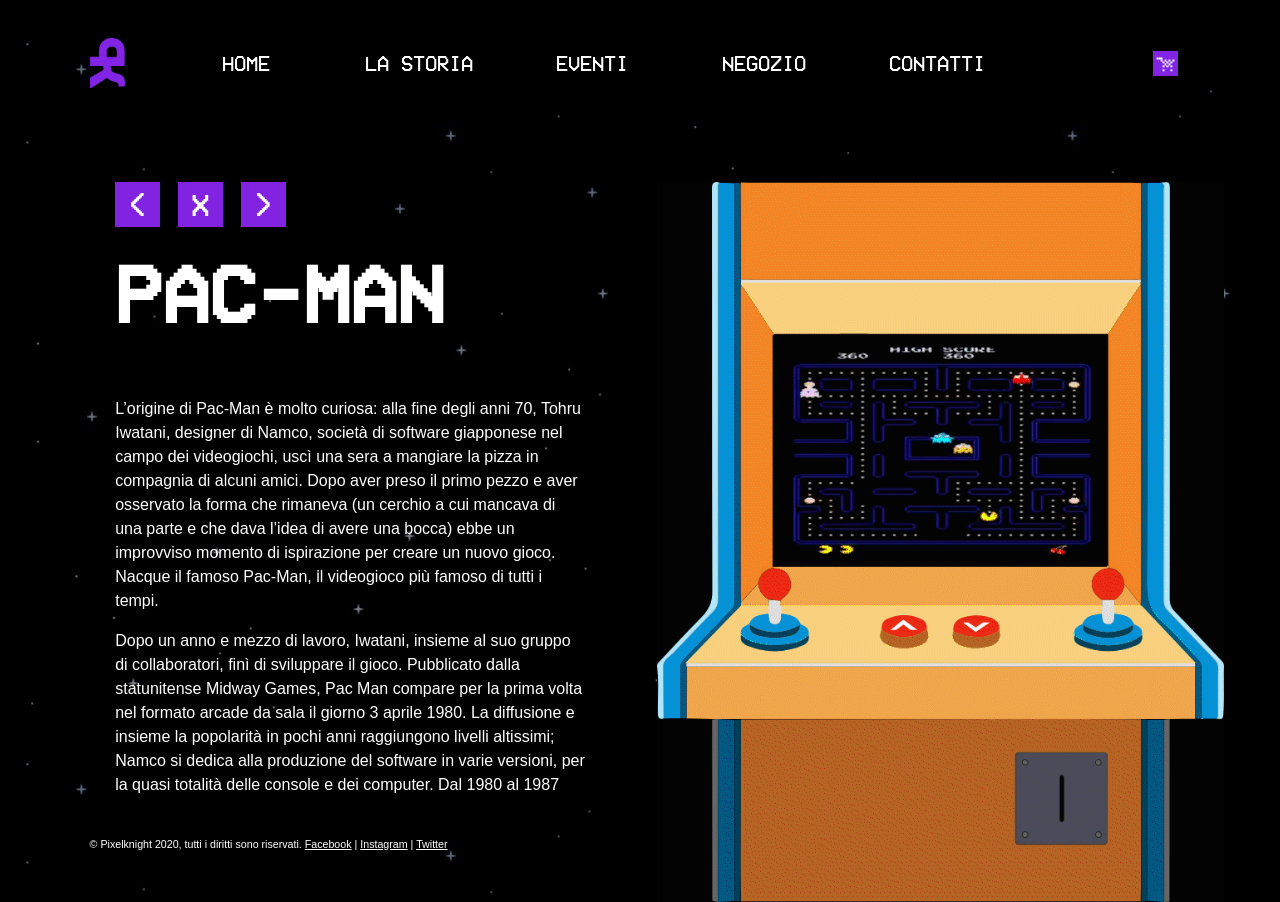
<file: pixelknight.com/pacman.html>
<!DOCTYPE html>
<html>
	
	<head>
		
		<title>Pac-Man - Pixel Knight</title>
		<link rel="icon" href="img/favicon_pixelknight.png" alt="favicon pixelknight">
		<meta name="viewport" content="width=device-width, initial-scale=1.0">
		<meta charset="UTF-8">
		<link rel="stylesheet" type="text/css" href="main.css">
			  
	</head>
	
	<body>
	
		<div class="wrapper">
			
			<header>
				
				<div id="logo"><a href="home.html" alt="home"><img src="img/pixelknight_marchio.png" alt="marchio pixelknight" id="pk"></a></div>
				
				<div id="menu">
					
					<ul>
						
						<li><a href="home.html" alt="home" class="nav_click">HOME</a></li>
						<li><a href="storia.html" alt="storia" class="nav_click">LA STORIA</a></li>
						<li><a href="eventi.html" alt="eventi" class="nav_click">EVENTI</a></li>
						<li><a href="negozio.html" alt="negozio" class="nav_click">NEGOZIO</a></li>
						<li><a href="contatti.html" alt="contatti" class="nav_click">CONTATTI</a></li>
					
					</ul>
				
				</div>
				
				<div id="carrello">
					
					<a href="carrello.html" alt="carrello"><img src="img/icon_cart.png" alt="icona carrello" id="icona_carrello"></a>
				
				</div>
				
				<div id="hamburgermenu_icon" class="responsive_stuff">
					
					<span onclick="openHamburgerPage();"><img src="img/icon_hamburgermenu.png" alt="hamburger menu" id="hamburgermenu_img"></span>
				
				</div>
				
				<div id="hamburger_page">
					
					<div id="closehmbgmenu_icon">
						
						<a onclick="closeHamburgerPage();"><img src="img/icon_close_hamburgermenu.png" alt="close hamburger menu"></a>
					
					</div>
					
					<div id="hmbgmenu_nav">
						
						<ul id="hmbg_list">
							
							<li class="hmbg_el"><a href="home.html" alt="home" class="nav_click">HOME</a></li>
							<li class="hmbg_el"><a href="storia.html" alt="storia" class="nav_click">LA STORIA</a></li>
							<li class="hmbg_el"><a href="eventi.html" alt="eventi" class="nav_click">EVENTI</a></li>
							<li class="hmbg_el"><a href="negozio.html" alt="negozio" class="nav_click">NEGOZIO</a></li>
							<li class="hmbg_el"><a href="contatti.html" alt="contatti" class="nav_click">CONTATTI</a></li>
							<li class="hmbg_el"><a href="carrello.html" alt="carrello" class="nav_click">CARRELLO</a></li>
						
						</ul>
					
					</div>
				
				</div>
			
			</header>
			
			<div class="page">
				
				<div class="contenuti">
					
					<div class="testi" id="top_page">
						
						<div id="games_buttons">
							
							<a href="spaceinvaders.html" alt="gioco precedente" class="button_click"><button type="button" class="game_button">&lt;</button></a>
							
							<a href="storia.html" alt="return" class="button_click"><button type="button" class="game_button">X</button></a>
							
							<a href="donkeykong.html" alt="prossimo gioco" class="button_click"><button type="button" class="game_button">&gt;</button></a>
								
						</div>
						
						<div class="responsive_stuff">
							
							<img src="img/responsive_img6.png" alt="coinop welcome" class="responsive_img">
						
						</div>
						
						<h1>PAC-MAN</h1>
						
						<p>L’origine di Pac-Man è molto curiosa: alla fine degli anni 70, Tohru Iwatani, designer di Namco, società di software giapponese nel campo dei videogiochi, uscì una sera a mangiare la pizza in compagnia di alcuni amici. Dopo aver preso il primo pezzo e aver osservato la forma che rimaneva (un cerchio a cui mancava di una parte e che dava l’idea di avere una bocca) ebbe un improvviso momento di ispirazione per creare un nuovo gioco. Nacque il famoso Pac-Man, il videogioco più famoso di tutti i tempi.</p>
						
						<p>Dopo un anno e mezzo di lavoro, Iwatani, insieme al suo gruppo di collaboratori, finì di sviluppare il gioco. Pubblicato dalla statunitense Midway Games, Pac Man compare per la prima volta nel formato arcade da sala il giorno 3 aprile 1980. La diffusione e insieme la popolarità in pochi anni raggiungono livelli altissimi; Namco si dedica alla produzione del software in varie versioni, per la quasi totalità delle console e dei computer. Dal 1980 al 1987 l’azienda Namco realizza più di 300 mila macchine, vendendo nel contempo un numero imprecisato di milioni di pupazzi e gadget vari.</p> 
						
						<p>Il protagonista, Pac-Man, un cerchio giallo a cui manca un settore, è in un labirinto in cui deve mangiare piccoli puntini e inghiottire altri premi sotto forma di frutta e altri oggetti. Lo scopo di Pac-Man è quello di mangiare tutti i punti sullo schermo per passare al livello successivo, evitando la presenza di quattro pericolosi fantasmi colorati che non solo si muovono più velocemente del giocatore, ma tentano anche di catturarlo. Quattro punti più grandi del normale, situati agli angoli del labirinto, forniscono a Pac Man l'abilità di mangiare i fantasmi, che diventavano blu, per un limitato periodi di tempo. Tuttavia, i fantasmi, una volta divorati, possono rigenerarsi in una sorta di recinto situato nel mezzo del labirinto, il che rende il gioco sempre più frenetico.</p>
						
						<p>Toru Iwatani voleva allontanarsi dai cliché in voga nelle sale giochi e creare qualcosa che anche ragazzini, donne e coppie avrebbero avuto il piacere di giocare. Il “mangiare” - taberu - divenne il concetto su cui costruire il tema centrale e sul quale elaborare delle prime idee. In giapponese il carattere che indica “bocca” – kuchi – ha una forma quadrata ma Iwatani decise di renderlo più arrotondato come è del resto una pizza. C’è chi suggerì di rappresentare le forme in modo più articolato aggiungendo degli occhi ma l’idea fu scartata altrimenti si sarebbe continuato ad aggiungere dettagli all’infinito. I giapponesi utilizzano il termine pakupaku per descrivere il movimento compiuto dalla bocca quando si mangia, da cui deriva il nome Puckman, che per evitare spiacevoli storpiature in inglese fu tradotto come Pac-Man al di fuori del Sol Levante.</p>
						
						<p>Alcune delle dinamiche in Pac-Man furono ispirate anche dai fumetti e dai cartoni, come Casper e Obake no Q-tarō per i fantasmi e Braccio di Ferro per i poteri che conferivano i power up. Il rapporto tra Pac-Man e i fantasmi è assimilabile a quello che esiste tra Tom e Jerry, il dinamico duo prodotto da Hanna & Barbera. In un mercato dominato da navi spaziali e shoot ‘em up, la sua caratteristica forma, l’apparente semplicità con cui si poteva iniziare a giocare e un’IA studiata nei minimi dettagli lo resero uno dei giochi più famosi di sempre, nonché un grande fenomeno sociale. Pac-Man è un’icona, di quelle capaci di andare oltre i videogiochi ed entrare nella cultura di massa.</p>
						
						<p>Pacman è il gioco a gettoni più venduto della storia. Dimenticate “Street Fighter 2” e “Tetris”. Nel suo anno di debutto, più di 100.000 macchine Pac-man sono state costruite e vendute in tutto il mondo.</p>
						
						<p>Namco stima che il titolo originale “Pac-man Arcade” è stato giocato più di dieci miliardi di volte nell’arco di 20 anni. I ricavi totali che Namco ha tratto da Pac-man hanno raggiunto i 100 milioni dollari…una monetina alla volta.</p>
						
						<p>L’anno 1982 ha visto il debutto del cartone animato della ABC, “The Pac-man Show”. Per due anni funzionò alla grande e narrava di come Pac-man cercasse di  salvare Pac-Land e i suoi amici dal malvagio Mezmaron. Ci sono volute sette persone e 15 mesi di lavoro per completare il titolo originale “Pac-man arcade”. Quattro lavoravano sull’hardware e tre lavoravano sul software. Le pillole di energia disseminate nel labirinto che Pac-Man deve mangiare per difendersi dai fantasmi, in origine dovevano essere grossi biscotti.</p>
						
						<p>I 4 fantasmini hanno un proprio nome, ma nelle varie localizzazioni del gioco e negli Hack ne hanno assunti di nuovi. I nomi ufficiali della versione americana sono: Inky, Blinky, Pinky e Clyde. Pac-man e tutti i giochi dove è presente un parente della sua famiglia hanno 255 livelli giocabili. L’ultimo livello, il 256, è teoricamente ingiocabile perché il gioco “sclera” e rende il labirinto parzialmente invisibile. Ciò non toglie che qualcuno sia riuscito a giocare e finire anche quel livello.</p>
						
						<p>Inizialmente i fantasmi del gioco dovevano essere dei mostri. Solo in fase di sviluppo quasi ultimata venne deciso di optare per la forma di spettro. Il loro colore però doveva essere il rosso, uguale per tutti, così come il loro schema di comportamento nel gioco. Solo dopo che Iwatani presentò al suo boss un sondaggio interno a riguardo, venne deciso di avere dei fantasmi multicolori e degli schemi di comportamento diversi per non annoiare il giocatore.</p>
						
						<p>La grandezza totale del programma “Pac-man arcade” è inferiore ai 24Kbytes. All’incirca NIENTE rispetto ai 4 Megabytes di una canzone media da Itunes e i 2 Megabytes di un video da 1 minuto su Youtube. La sequenza della morte di Pac-man, il modo in cui si dissolve, fu ispirato dall’esplosione dei fuochi artificiali.</p>
						
						<p>Nell’edizione del 2005, il Guinnes dei primati annoverò Pac-man come “Il gioco coin-op con più successo al mondo”. Nell’edizione del 2010, nominò Pac-man come “Il personaggio di un videogioco più facilmente riconosciuto dal 94% degli americani.”</p>
						
						<h2 id="bot_page"><a href="http://www.freepacman.org/" alt="Play Pac-Man" class="nav_click">PLAY PAC-MAN</a></h2>
					
					</div>
			
				</div>
				
				<div class="coinop">
				
					<img src="img/pacman_coinop.gif" alt="pac-man" class="coinopimg">
					
					<div id="buttons_updown">
						
						<a href="#top_page" alt="torna su" class="button_click"><button type="button" class="updown" id="up"><p> </p></button></a>
						<a href="#bot_page" alt="torna giù" class="button_click"><button type="button" class="updown" id="down"><p> </p></button></a>
					
					</div>
			
				</div>
				
			</div>
			
			<footer><p>© Pixelknight 2020, tutti i diritti sono riservati. <a href="#" alt="Facebook" class="footerlink">Facebook</a> | <a href="#" alt="Instagram" class="footerlink">Instagram</a> | <a href="#" alt="Twitter" class="footerlink">Twitter</a></p></footer>
		
		</div>
		
		<script type="text/javascript">
			
			hamburgerPage = document.querySelector("#hamburger_page");
			
			openHamburgerPage = function() {
				
				hamburgerPage.style.width = "100%";
				hamburgerPage.style.left = "0";
				
			}
			
			closeHamburgerPage = function () {
				
				hamburgerPage.style.width = "0";
				hamburgerPage.style.left = "100%";
				
			}
		
		</script>
	
	</body>
	
</html>
</file>
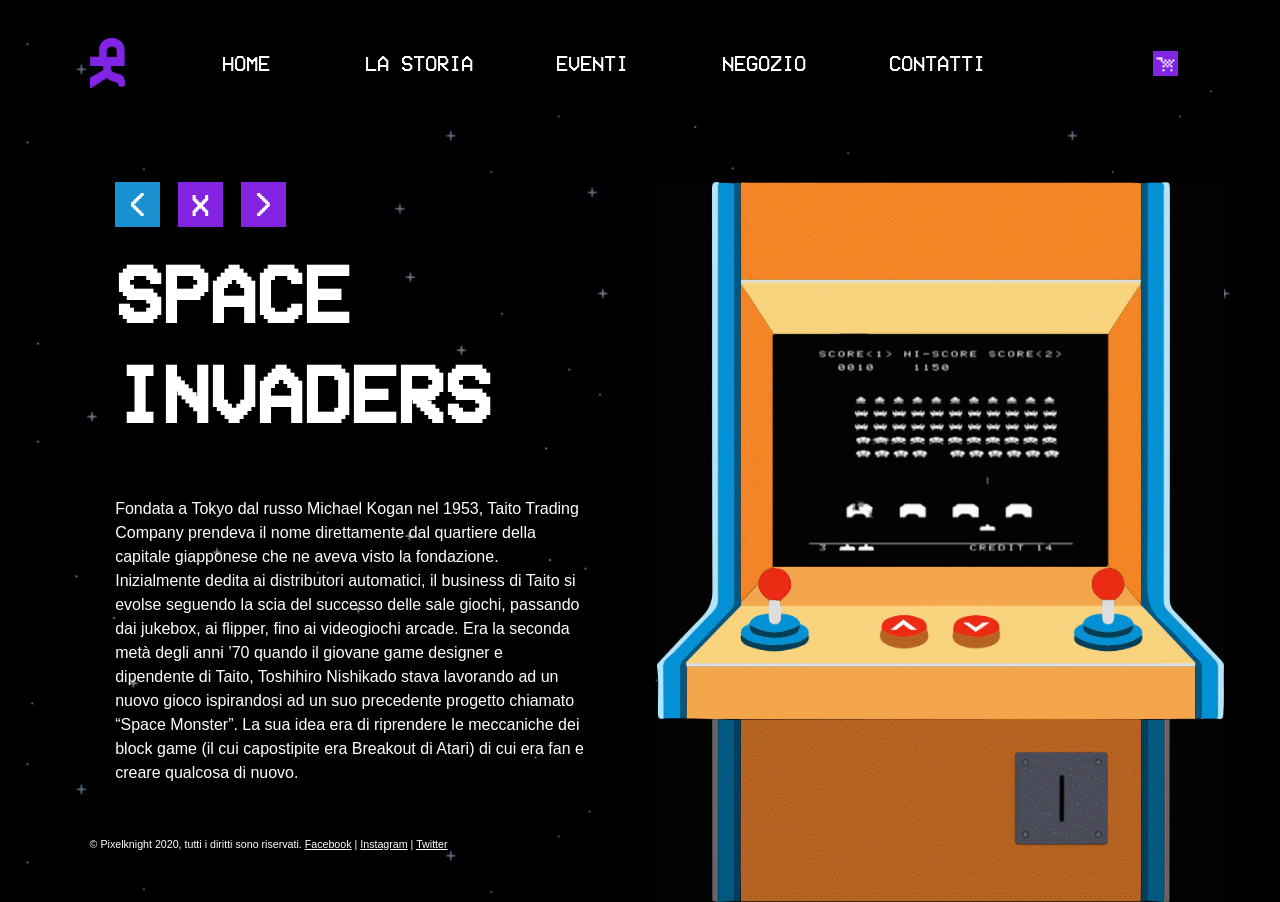
<file: pixelknight.com/spaceinvaders.html>
<!DOCTYPE html>
<html>
	
	<head>
		
		<title>Space Invaders - Pixel Knight</title>
		<link rel="icon" href="img/favicon_pixelknight.png" alt="favicon pixelknight">
		<meta name="viewport" content="width=device-width, initial-scale=1.0">
		<meta charset="UTF-8">
		<link rel="stylesheet" type="text/css" href="main.css">
			  
	</head>
	
	<body>
	
		<div class="wrapper">
			
			<header>
				
				<div id="logo"><a href="home.html" alt="home"><img src="img/pixelknight_marchio.png" alt="marchio pixelknight" id="pk"></a></div>
				
				<div id="menu">
					
					<ul>
						
						<li><a href="home.html" alt="home" class="nav_click">HOME</a></li>
						<li><a href="storia.html" alt="storia" class="nav_click">LA STORIA</a></li>
						<li><a href="eventi.html" alt="eventi" class="nav_click">EVENTI</a></li>
						<li><a href="negozio.html" alt="negozio" class="nav_click">NEGOZIO</a></li>
						<li><a href="contatti.html" alt="contatti" class="nav_click">CONTATTI</a></li>
					
					</ul>
				
				</div>
				
				<div id="carrello">
					
					<a href="carrello.html" alt="carrello"><img src="img/icon_cart.png" alt="icona carrello" id="icona_carrello"></a>
				
				</div>
				
				<div id="hamburgermenu_icon" class="responsive_stuff">
					
					<span onclick="openHamburgerPage();"><img src="img/icon_hamburgermenu.png" alt="hamburger menu" id="hamburgermenu_img"></span>
				
				</div>
				
				<div id="hamburger_page">
					
					<div id="closehmbgmenu_icon">
						
						<a onclick="closeHamburgerPage();"><img src="img/icon_close_hamburgermenu.png" alt="close hamburger menu"></a>
					
					</div>
					
					<div id="hmbgmenu_nav">
						
						<ul id="hmbg_list">
							
							<li class="hmbg_el"><a href="home.html" alt="home" class="nav_click">HOME</a></li>
							<li class="hmbg_el"><a href="storia.html" alt="storia" class="nav_click">LA STORIA</a></li>
							<li class="hmbg_el"><a href="eventi.html" alt="eventi" class="nav_click">EVENTI</a></li>
							<li class="hmbg_el"><a href="negozio.html" alt="negozio" class="nav_click">NEGOZIO</a></li>
							<li class="hmbg_el"><a href="contatti.html" alt="contatti" class="nav_click">CONTATTI</a></li>
							<li class="hmbg_el"><a href="carrello.html" alt="carrello" class="nav_click">CARRELLO</a></li>
						
						</ul>
					
					</div>
				
				</div>
			
			</header>
			
			<div class="page">
				
				<div class="contenuti">
					
					<div class="testi" id="top_page">
						
						<div id="games_buttons">
							
							<button type="button" class="game_button_noclick">&lt;</button>
							
							<a href="storia.html" alt="return" class="button_click"><button type="button" class="game_button">X</button></a>
							
							<a href="pacman.html" alt="prossimo gioco" class="button_click"><button type="button" class="game_button">&gt;</button></a>
								
						</div>
						
						<div class="responsive_stuff">
							
							<img src="img/responsive_img5.png" alt="coinop welcome" class="responsive_img">
						
						</div>
						
						<h1>SPACE INVADERS</h1>
						
						<p>Fondata a Tokyo dal russo Michael Kogan nel 1953, Taito Trading Company prendeva il nome direttamente dal quartiere della capitale giapponese che ne aveva visto la fondazione. Inizialmente dedita ai distributori automatici, il business di Taito si evolse seguendo la scia del successo delle sale giochi, passando dai jukebox, ai flipper, fino ai videogiochi arcade. Era la seconda metà degli anni ’70 quando il giovane game designer e dipendente di Taito, Toshihiro Nishikado stava lavorando ad un nuovo gioco ispirandosi ad un suo precedente progetto chiamato “Space Monster”. La sua idea era di riprendere le meccaniche dei block game (il cui capostipite era Breakout di Atari) di cui era fan e creare qualcosa di nuovo.</p>
						
						<p>La leggenda vuole che in quel periodo Nishikado fece un sogno singolare: un gruppo di bambini in attesa di Babbo Natale fuori dalla scuola venivano sorpresi da un’orda di alieni fluttuanti nel cielo e iniziavano a sparare loro grazie a delle candele da auto collegate a batterie. Che sia vero o no, la racchetta di Breakeout venne sostituita con un cannone che il giocatore poteva muovere orizzontalmente e con cui poteva sparare a dei bersagli in movimento posizionati nella parte alta dello schermo.</p> 
						
						<p>In una recente intervista Nishikado ha dichiarato che vennero vagliati diversi soggetti con cui raffigurare gli avversari: dapprima si pensò a carri armati o aerei, ma le limitazioni hardware non permettevano di animarli in modo soddisfacente. Si variò quindi su degli esseri umani, ma, come è facile intuire, il tutto risultava decisamente inappropriato a livello etico. La scelta cadde su degli invasori alieni (forse ispirata dal presunto sogno di Nishikado), il cui design prese spunto da un extraterrestre a forma di polpo che appare in “La guerra dei mondi”, inoltre la dilagante Star Wars mania che aveva colpito la cultura popolare rendeva il concept fantascientifico quello di maggiore appeal. Ecco quindi nascere i celeberrimi alieni a forma di calamaro, seppia e granchio che sarebbero diventati la prima vera icona dei videogiochi riconoscibile a livello mondiale, le cui sagome pixellate riportano tutt’ora inequivocabilmente al concetto stesso di videogioco. Gli alieni erano disposti in formazione rettangolare e si muovevano orizzontalmente oltre ad abbassarsi avvicinandosi progressivamente alla Terra. Novità assoluta del gioco, e a più riprese contestata dai game designer dell’epoca, fu che gli alieni non erano semplici bersagli, ma rispondevano al fuoco cercando di abbattere il giocatore. A intervalli regolari, oltre la formazione aliena, faceva capolino un piccolo UFO che, se si riusciva ad abbattere, dava un notevole boost di punteggio.</p>
						
						<p>Per rendere il gioco un po' più semplice vennero aggiunti dei bunker sotto i quali ci si poteva riparare dal fuoco nemico. Questi tuttavia venivano danneggiati dai colpi ricevuti, lasciando sempre più scoperto il giocatore col procedere della partita.</p>
						
						<p>Man mano che gli alieni venivano abbattuti, la velocità con cui si muovevano cresceva progressivamente rendendo davvero complicato uccidere gli ultimi. Questo aspetto, assolutamente non previsto, era dovuto all’alleggerimento del carico di lavoro del processore che, dovendo muovere meno oggetti a schermo, riusciva a calcolare più velocemente i restanti. Il senso di ansia e l’adrenalina che ne derivavano furono i fattori determinanti al mantenimento del bug.</p>
						
						<p>Una volta abbattuti tutti gli alieni ne veniva presentato un altro schema, e avanti così all’infinito, rendendo di fatto impossibile per il giocatore vincere. L’inevitabile game over, arrivava quando venivano perse tutte le vite o quando un alieno riusciva ad arrivare sulla Terra.</p>
						
						<p>Il gioco c’era, purtroppo non si poteva dire altrettanto riguardo ad un hardware in grado di farlo funzionare. Fino a quel momento infatti non era mai stato fatto un gioco con tanti elementi a schermo; Nishikado dovette quindi creare un hardware personalizzato e utilizzò come punto di partenza il nuovo processore Intel 8080 e un circuito analogico per la riproduzione audio. Le difficoltà sul fronte hardware furono molteplici tanto che Nishikado dovette suo malgrado rinunciare al colore. Tuttavia non tutti i mali vengono per nuocere: l’aspetto in bianco e nero non faceva altro che amplificare la sensazione minacciosa e oppressiva data dalla velocità crescente e dall’inevitabile game over.Graficamente nessuno aveva mai visto niente di tanto complesso: il numero di elementi mossi a schermo era enorme per l’epoca, inoltre la circuiteria audio permetteva la riproduzione della colonna sonora durante il gameplay. Il cabinato fu allestito con le grafiche recanti il nome del gioco e una immagine che decisamente non c’entrava nulla con quanto mostrato in game. L’artista infatti aveva preso spunto non da Space Invaders, bensì da Space Monster: il gioco da cui Nishikado era partito.</p>
						
						<p>Nel 1978 Space Invaders arrivò nelle sale giochi giapponesi e fu mania collettiva. Nacquero sale giochi unicamente dedicate al gioco e bar in cui si poteva giocare stando comodamente seduti a particolari tavoli dotati di controlli e monitor. I cabinati piazzati in Giappone furono oltre 100 mila e solo quell’anno Taito incassò 600 milioni di dollari. Leggenda vuole che in quegli anni, a causa di Space Invaders, ci fu una carenza di monete da 100 yen a cui il governo dovette provvedere quadruplicandone il conio. Questa diceria è stata smentita recentemente da Nishikado, ma rende l’idea del successo travolgente che ebbe il gioco in madrepatria, successo destinato a straripare dai confini dell’isola giapponese e conquistare l’intero globo.</p>
						
						<p>Per la distribuzione sul territorio americano venne siglato un accordo con Midway. Grazie a questo accordo nei primi anni ‘80 gli alieni invasero gli Stati Uniti dove furono piazzati 80 mila cabinati che avrebbero fruttato oltre 2 miliardi di dollari: più del videogioco di Star Wars. Midway era passata da essere una delle innumerevoli competitor di Atari alla sua più agguerrita concorrente e come si sa, la concorrenza giova al mercato. Negli anni successivi infatti le due aziende si daranno battaglia a suon di grandi titoli arcade, quali Asteroids, Galaxian e Missile Command, alzando sempre più l’asticella della qualità e facendo entrare la golden age dei cabinati arcade nel suo periodo più luminoso.</p>
						
						<p>Queste cifre inaugurarono l’epoca d’oro dei cabinati.</p>
						
						<p>Space Invaders fu commercializzato inizialmente con un cabinato con schermo orizzontale e grafica monocromatica. La versione commercializzata da Midway Games era realizzata con un cabinet verticale e con delle pellicole arancioni e verdi applicate sul vetro per simulare la grafica a colori. In questo cabinet l'immagine era proiettata su un pannello con un'immagine futuristica a tema spaziale. Successivamente fu introdotto anche sul mercato giapponese il cabinet verticale con le pellicole colorate. Le grafiche applicate sul cabinet mostravano dei mostri umanoidi non presenti nel gioco: Nishikado attribuiva questa cosa al fatto che l'artista che le aveva create le aveva disegnate basandosi solo sul titolo originale del gioco, ossia Space Monsters, e non sui personaggi presenti effettivamente in Space Invaders.</p>
						
						<h2 id="bot_page"><a href="http://www.freeinvaders.org/" alt="Play Space Invaders" class="nav_click">PLAY SPACE INVADERS</a></h2>
					
					</div>
			
				</div>
				
				<div class="coinop">
				
					<img src="img/spaceinvaders_coinop.gif" alt="space invaders" class="coinopimg">
					
					<div id="buttons_updown">
						
						<a href="#top_page" alt="torna su" class="button_click"><button type="button" class="updown" id="up"><p> </p></button></a>
						<a href="#bot_page" alt="torna giù" class="button_click"><button type="button" class="updown" id="down"><p> </p></button></a>
					
					</div>
			
				</div>
				
			</div>
			
			<footer><p>© Pixelknight 2020, tutti i diritti sono riservati. <a href="#" alt="Facebook" class="footerlink">Facebook</a> | <a href="#" alt="Instagram" class="footerlink">Instagram</a> | <a href="#" alt="Twitter" class="footerlink">Twitter</a></p></footer>
		
		</div>
		
		<script type="text/javascript">
			
			hamburgerPage = document.querySelector("#hamburger_page");
			
			openHamburgerPage = function() {
				
				hamburgerPage.style.width = "100%";
				hamburgerPage.style.left = "0";
				
			}
			
			closeHamburgerPage = function () {
				
				hamburgerPage.style.width = "0";
				hamburgerPage.style.left = "100%";
				
			}
		
		</script>
	
	</body>
	
</html>
</file>
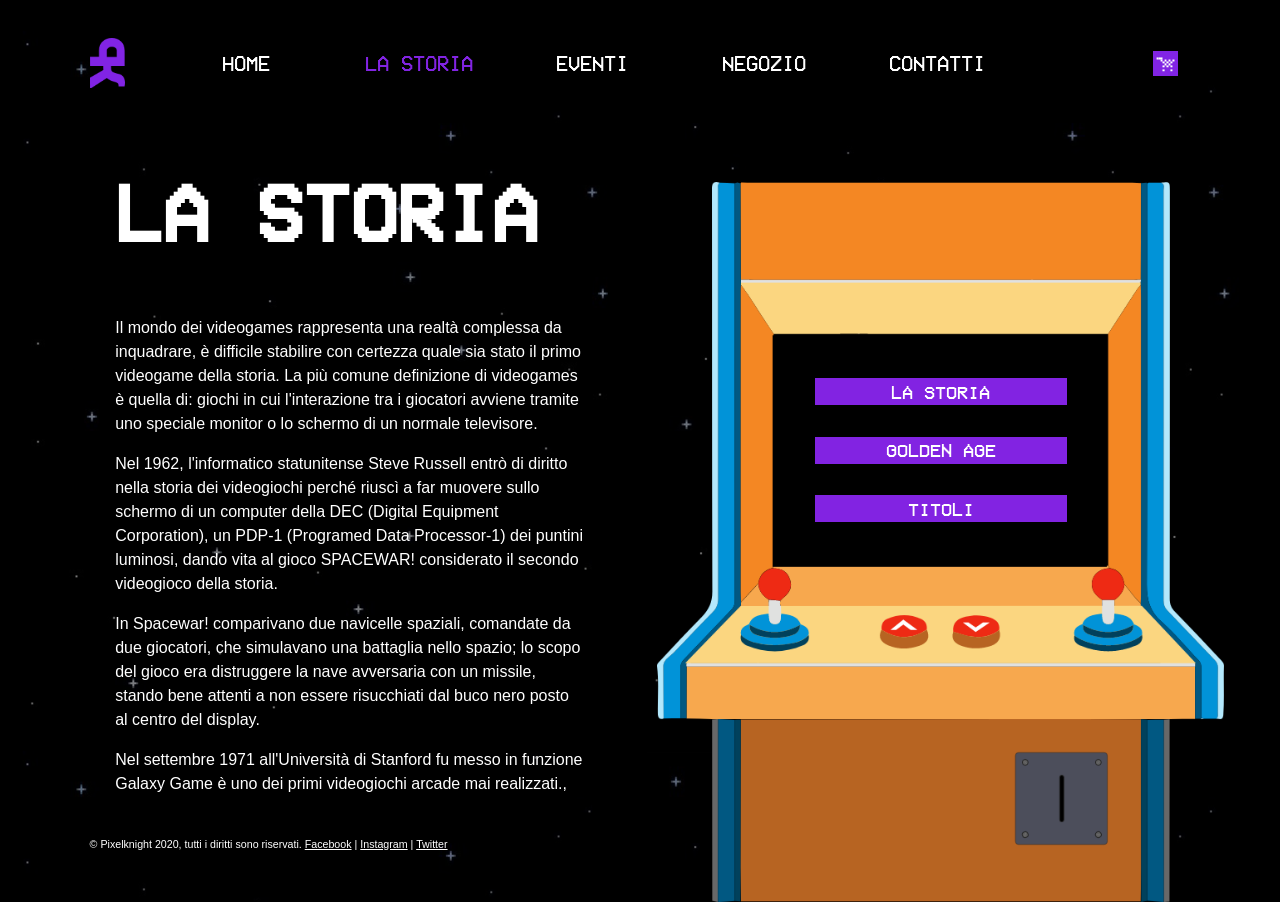
<file: pixelknight.com/storia.html>
<!DOCTYPE html>
<html>
	
	<head>
		
		<title>La Storia - Pixel Knight</title>
		<link rel="icon" href="img/favicon_pixelknight.png" alt="favicon pixelknight">
		<meta name="viewport" content="width=device-width, initial-scale=1.0">
		<meta charset="UTF-8">
		<link rel="stylesheet" type="text/css" href="main.css">
			  
	</head>
	
	<body>
	
		<div class="wrapper">
			
			<header>
				
				<div id="logo"><a href="home.html" alt="home"><img src="img/pixelknight_marchio.png" alt="marchio pixelknight" id="pk"></a></div>
				
				<div id="menu">
					
					<ul>
						
						<li><a href="home.html" alt="home" class="nav_click">HOME</a></li>
						<li><a href="storia.html" alt="storia" class="nav_sel">LA STORIA</a></li>
						<li><a href="eventi.html" alt="eventi" class="nav_click">EVENTI</a></li>
						<li><a href="negozio.html" alt="negozio" class="nav_click">NEGOZIO</a></li>
						<li><a href="contatti.html" alt="contatti" class="nav_click">CONTATTI</a></li>
					
					</ul>
				
				</div>
				
				<div id="carrello">
					
					<a href="carrello.html" alt="carrello"><img src="img/icon_cart.png" alt="icona carrello" id="icona_carrello"></a>
				
				</div>
				
				<div id="hamburgermenu_icon" class="responsive_stuff">
					
					<span onclick="openHamburgerPage();"><img src="img/icon_hamburgermenu.png" alt="hamburger menu" id="hamburgermenu_img"></span>
				
				</div>
				
				<div id="hamburger_page">
					
					<div id="closehmbgmenu_icon">
						
						<a onclick="closeHamburgerPage();"><img src="img/icon_close_hamburgermenu.png" alt="close hamburger menu"></a>
					
					</div>
					
					<div id="hmbgmenu_nav">
						
						<ul id="hmbg_list">
							
							<li class="hmbg_el"><a href="home.html" alt="home" class="nav_click">HOME</a></li>
							<li class="hmbg_el"><a href="storia.html" alt="storia" class="nav_sel">LA STORIA</a></li>
							<li class="hmbg_el"><a href="eventi.html" alt="eventi" class="nav_click">EVENTI</a></li>
							<li class="hmbg_el"><a href="negozio.html" alt="negozio" class="nav_click">NEGOZIO</a></li>
							<li class="hmbg_el"><a href="contatti.html" alt="contatti" class="nav_click">CONTATTI</a></li>
							<li class="hmbg_el"><a href="carrello.html" alt="carrello" class="nav_click">CARRELLO</a></li>
						
						</ul>
					
					</div>
				
				</div>
			
			</header>
			
			<div class="page">
			
				<div class="contenuti">
					
					<div class="testi" id="top_page">
						
						<div class="responsive_stuff">
							
							<img src="img/responsive_img1.png" alt="img la storia" class="responsive_img">
						
						</div>
						
						<h1 id="la_storia">LA STORIA</h1>
						
						<p>Il mondo dei videogames rappresenta una realtà complessa da inquadrare, è difficile stabilire con certezza quale sia stato il primo videogame della storia. La più comune definizione di videogames è quella di: giochi in cui l'interazione tra i giocatori avviene tramite uno speciale monitor o lo schermo di un normale televisore.</p>
						
						<p>Nel 1962, l'informatico statunitense Steve Russell entrò di diritto nella storia dei videogiochi perché riuscì a far muovere sullo schermo di un computer della DEC (Digital Equipment Corporation), un PDP-1 (Programed Data Processor-1) dei puntini luminosi, dando vita al gioco SPACEWAR! considerato il secondo videogioco della storia.</p> 
						
						<p>In Spacewar! comparivano due navicelle spaziali, comandate da due giocatori, che simulavano una battaglia nello spazio; lo scopo del gioco era distruggere la nave avversaria con un missile, stando bene attenti a non essere risucchiati dal buco nero posto al centro del display.</p>
						
						<p>Nel settembre 1971 all'Università di Stanford fu messo in funzione Galaxy Game è uno dei primi videogiochi arcade mai realizzati., un videogioco basato su Spacewar!</p>
						
						<p>Nello stesso anno, Nolan Bushnell decide di creare un clone del gioco con lo scopo di renderlo accessibile a tutti creando un prototipo per televisori introducendolo in un guscio di vetroresina dove vennero posizionati i comandi di gioco appena sotto lo schermo. Grazie alla collaborazione di Ted Dabney, nacque il primo coin operated: una versione di videogiochi Arcade a gettoni di Spacewar! chiamato COMPUTER SPACE, considerato il primo videogioco Arcade prodotto su larga scala; la Nutting Associates ne produsse circa 1.500 esemplari. Il gioco presentava due varianti, in quella a giocatore singolo, si ottenevano punti sconfiggendo le astronavi aliene, mentre nella modalità a due giocatori vinceva chi riusciva a distruggere più volte l'astronave avversaria in novanta secondi. Il gioco non ebbe successo a causa dell’elevata difficoltà ma fu un punto di riferimento negli anni formativi del settore come il primo prodotto videogioco Arcade a gettoni e il primo offerto in vendita commerciale.</p>
						
						<p>Nel giugno del 1972 Nolan Bushnell decise di mettersi in proprio e di avviare un'azienda che diventerà uno dei marchi più conosciuti al mondo, la Atari. Sulla stessa scia di Computer Space, decise di voler creare un altro videogame da inserire dentro un cabinet, ma con caratteristiche differenti. Così nacque PONG, un videogioco che simula il gioco da tennis con una semplice grafica 2D, In questo gioco, ognuno dei due giocatori controlla una piccola linea verticale con la quale deve respingere un puntino luminoso oltre la linea dell'avversario. La partita termina solitamente dopo quindici reti. Il gioco vero e proprio è stato creato da Allan Alcorn da idee di Bushnell e Ted Dabney. Entrambi commissionarono ad Alcorn di realizzare effetti sonori realistici.</p>
						
						<p>Quest’ultimo acquistò un televisore in bianco e nero da un negozio locale, lo collocò in struttura in legno a 4 piedi, poi saldò i fili in schede per creare dei circuiti. Atari vendette 19.000 cabinati di Pong e presto molti imitatori seguirono l'esempio. Ebbe un gran successo nella storia dei videogiochi Arcade, portò all'avvio della moderna industria dei videogiochi fino ad oggi.</p>
						
						<br><br>
						
						<div class="responsive_stuff">
							
							<img src="img/responsive_img2.png" alt="img golden age" class="responsive_img">
						
						</div>
						
						<h1 id="golden_age">GOLDEN AGE</h1>
						
						<p>L'industria dei videogiochi entrò nella sua Golden Age nel 1978 con la pubblicazione da parte di Taito (azienda giapponese che sviluppa videogiochi e macchine Arcade) di SPACE INVADERS considerato il videogioco Arcade più influente della sua generazione, un capolavoro mondiale ed è stato uno dei titoli più imitati, clonati, copiati e modificati di tutti i tempi, al che ispirò non solo dozzine di produttori a entrare nel mercato e iniziare a produrre videogiochi, ma avrebbe contribuito a creare le fondamenta dell'industria videoludica. La sua popolarità aveva raggiunto l'apice al punto che le sale giochi offrivano moltissimi cabinati identici per soddisfare il desiderio del pubblico di sparare agli alieni e salvare il proprio pianeta. Furono create altre versioni di questo gioco con schemi e scenari diversi senza però cambiarne le regole principali. La caratteristica più innovativa di questo videogioco è l'uso del sonoro e l'indicatore del punteggio massimo, un'innovazione che è diventata un punto fisso dell'industria videoludica.</p>
						
						<p>Nel 1979 la società statunitense Atari realizza Asteroids e Battlezone, utilizzando la grafica vettoriale monocromatica, nonostante la povertà di colori rispetto al sistema raster, realizzarono animazioni più fluide, una grafica più definita e migliorarono la risposta dei comandi. ASTEROIDS fu il primo videogioco in cui è possibile segnare il proprio punteggio in una classifica. Lo scopo del gioco è quello di distruggere con la propria astronave una serie di meteoriti che, quando vengono colpiti, si frantumano formando parti sempre più piccole. Per la prima volta nella storia dei videogames, il giocatore poteva muoversi liberamente in tutto lo schermo, controllando anche la velocità della propria astronave. Altri classici degli ultimi anni sessanta degni di nota sono: Breakout, Galaxian e Night Driver. Dopo qualche anno dalla loro introduzione al grande pubblico i videogiochi stavano rapidamente maturando.</p>
						
						<p>L'hardware era ancora poco sviluppato, e questo costringeva i programmatori e i designer a porre la loro attenzione esclusivamente alla giocabilità: questo rendeva i titoli molto semplici da padroneggiare, rendendoli fruibili a chiunque nel giro di poche partite.</p>
						
						<p>L'età dell'oro fu segnata prevalentemente dalla nascita delle sale giochi installate anche in bar, supermercati, e altri luoghi e da nuovi videogiochi Arcade a colori. Ci fu una grande diffusione di sale giochi, in Nord America, Europa e Giappone proseguendo fino alla metà degli anni ottanta.</p>
						
						<p>Nel 1980 viene creato dalla società giapponese Namco il videogioco PAC-MAN conosciuto come Puck Man, un videogioco Arcade da sala. Fu il primo gioco a presentare al pubblico un protagonista, portando i creatori dei videogames a ideare personaggi con la quale il pubblico potesse interagire o addirittura imitare. L'impatto culturale che Pac-Man ha portato tra la gente è stato sicuramente importante per lo sviluppo di tutti gli altri titoli che sono seguiti, ed è stato uno dei videogames più copiati della storia.</p>
						
						<p>Nel 1981 venne creato un seguito di Pac-Man intitolato Ms. Pac-Man che migliorava il predecessore sotto alcuni punti di vista. Il personaggio è meno astratto perché, a differenza del precedente, ha un fiocchetto rosso, del rossetto sulle labbra e un neo sul viso. Diversi critici sostengono che questa versione fu creata appositamente per attirare il pubblico femminile, ma il gioco si rivelò altrettanto popolare tra quello maschile. Qualche mese dopo nelle sale giochi uscì Super Pac-Man, il vero seguito ufficiale. In questa versione il gioco viene ampliamente modificato in tutti suoi aspetti e reso molto più interessante rispetto al suo predecessore. Pac-Man non mangia più palline, ma frutti e chiavi.</p>
						
						<p>Nel 1981 la Mattel crea una consolle, la Intellivision contenente dodici giochi, questa diventa l'antagonista numero uno del VCS, fino ad allora incontrastata nel mercato videoludico.</p>
						
						<p>Il 1982 risulta essere il primo anno della guerra tra consolle perché viene lanciata sul mercato la Coleco Vision, una consolle dalle ottime caratteristiche grafiche e migliore sia di Intellivision che dell'Atari VCS. Coleco converte i vari coin-op (giochi dei bar o delle sale giochi), tra cui DONKEY KONG ed ottiene molto successo vista la somiglianza dei giochi con gli originali delle sale giochi.</p>
						
						<p>Il 1983 è stato l'anno nero del mercato videoludico perché sono stati creati giochi di bassa qualità che riproponevano vecchi titoli con qualche piccola modifica cercando di inserire quanta più animazione possibile all'interno dei giochi che risultano molto brevi e poco interattivi.</p>
						
						<p>Nel 1984 nasce il TETRIS, uno dei giochi più coinvolgenti creati da Pazitnov, che inaugurò un nuovo metodo di gioco in tempo reale, dimostrando che non era necessaria una grafica accattivante per vendere i videogames, ma un game-play solido ed innovativo. In questo stesso anno, in Giappone, dalla Nintendo viene creata la prima consolle a 8 bit che viene chiamata Famicom o family computer. In America cambiò nome, perché si accorsero che le famiglie non giocavano insieme e che la parola famiglia in questo paese se associata all'intrattenimento aveva delle connotazioni negative, e si chiamò NES (Nintendo Enterteiment System). La Nintendo creò la sua prima consolle da home videogame.</p>
						
						<p>Nel 1985 fu distribuita insieme a SUPER MARIO BROS che risultò una combinazione assolutamente vincente a tal punto da conquistare il mercato. Super Mario Bros spalancò le porte alla rivoluzione dei nuovi home videogame. L'obiettivo del gioco è completare ogni livello prima dello scadere del tempo, in caso contrario Mario perde una vita e deve ricominciare il quadro dall'inizio, o a metà. I livelli di Super Mario Bros sono stati creati con estrema cura: nemici e ostacoli sono disposti in maniera tale da aumentare gradualmente la difficoltà. Questo aspetto lo distingue dagli altri platform a scorrimento orizzontale, che solitamente erano più difficili sin dalle prime schermate di gioco. I videogames durante la loro evoluzione sono diventati arte, cultura, creatività e comunicazione, hanno conquistato sempre più spazio nella realtà quotidiana perché hanno invaso dispositivi elettronici come cellulari, computer, smartphone e tablet.</p>
						
						<br><br>
						
						<h1 id="titoli_testo">TITOLI</h1>
						
						<div id="titoli_container">
							
							<div class="titoli">
								
								<img src="img/sprite_spaceinvaders.png" alt="space invaders" id="sprite_spaceinvaders" class="sprites">
								
								<a href="spaceinvaders.html" alt="space invaders" class="button_click"><button type="button" class="buttons">SPACE INVADERS</button></a>
							
							</div>
							
							<div class="titoli">
								
								<img src="img/sprite_pacman.png" alt="pac-man" id="sprite_pacman" class="sprites">
								
								<a href="pacman.html" alt="pac-man" class="button_click"><button type="button" class="buttons">PAC-MAN</button></a>
							
							</div>
						
							<div class="titoli">
								
								<img src="img/sprite_donkeykong.png" alt="donkey kong" id="sprite_donkeykong" class="sprites">
								
								<a href="donkeykong.html" alt="donkey kong" class="button_click"><button type="button" class="buttons">DONKEY KONG</button></a>
							
							</div>
						
							<div class="titoli">
								
								<img src="img/sprite_mariobros.png" alt="mario bros" id="sprite_mariobros" class="sprites">
								
								<a href="mariobros.html" alt="mario bros" class="button_click"><button type="button" class="buttons" id="bot_page">MARIO BROS</button></a>
							
							</div>
						
						</div>
					
					</div>
			
				</div>
			
				<div class="coinop">
				
					<img src="img/empty_coinop.png" alt="coinop welcome" class="coinopimg">
					
					<div id="buttons_monitor">
						
						<a href="#la_storia" alt="sezione la storia" class="button_click"><button type="button" class="coinop_buttons">LA STORIA</button></a>
						<a href="#golden_age" alt="sezione golden age"  class="button_click"><button type="button" class="coinop_buttons">GOLDEN AGE</button></a>
						<a href="#titoli_testo" alt="sezione titoli" class="button_click"><button type="button" class="coinop_buttons">TITOLI</button></a>
						
					</div>
					
					<div id="buttons_updown">
						
						<a href="#top_page" alt="torna su" class="button_click"><button type="button" class="updown" id="up"><p> </p></button></a>
						<a href="#bot_page" alt="torna giù" class="button_click"><button type="button" class="updown" id="down"><p> </p></button></a>
					
					</div>
			
				</div>
				
			</div>
			
			<footer><p>© Pixelknight 2020, tutti i diritti sono riservati. <a href="#" alt="Facebook" class="footerlink">Facebook</a> | <a href="#" alt="Instagram" class="footerlink">Instagram</a> | <a href="#" alt="Twitter" class="footerlink">Twitter</a></p></footer>
		
		</div>
		
		<script type="text/javascript">
			
			hamburgerPage = document.querySelector("#hamburger_page");
			
			openHamburgerPage = function() {
				
				hamburgerPage.style.width = "100%";
				hamburgerPage.style.left = "0";
				
			}
			
			closeHamburgerPage = function () {
				
				hamburgerPage.style.width = "0";
				hamburgerPage.style.left = "100%";
				
			}
		
		</script>
	
	</body>
	
</html>
</file>
<file: pixelknight.com/main.css>
/*general*/

body {
	
	background-color: black;
	background-image: url(img/bg.png);
	background-repeat: repeat-y;
	background-size: 100%;
	margin: 0;
	font-family: Arial, sans-serif;
	overflow-y: hidden;
		
}

.wrapper {
	
	width: 85vw;
	height: 100vh;
	margin-right: 7vw;
	margin-left: 7vw;
			
}

@font-face {
    font-family: 'vcr_osd_monoregular';
    src: url('font/vcr_osd_mono_1.001-webfont.woff2') format('woff2'),
         url('font/vcr_osd_mono_1.001-webfont.woff') format('woff');
    font-weight: normal;
    font-style: normal;

}

p {
	
	color: white;
	
}

h1 {
	
	font-family: 'vcr_osd_monoregular', Arial, sans-serif;
	color: white;
	font-size: 60pt;
	line-height: 75pt;
	margin-top: -15pt;
	
}

h2 {
	
	font-family: 'vcr_osd_monoregular', Arial, sans-serif;
	color: white;
	font-size: 30pt;
	line-height: 40pt;
	
}

h2:hover {
	
	cursor: pointer;
	color: #F4A54F;
	
}

h3 {
	
	font-family: 'vcr_osd_monoregular', Arial, sans-serif;
	color: white;
	font-size: 35pt;
	line-height: 45pt;
	margin-bottom: 5vh;
	margin-top: -15px;
	
}

.responsive_stuff {
	
	display: none;
	
}

ul {
	
	width: 67.5vw;
	list-style-type: none;
	display: inline-flex;
	text-align: center;
	margin-top: -15px;
			
}

li {
	
	width: 20%;
	padding-top: 30px;
	padding-bottom: 30px;
	height: 20px;
	display: block;
	font-family: 'vcr_osd_monoregular', Arial, sans-serif;
	font-size: 16pt;
	margin-right: 10px;
	
}

a.nav_sel {
	
	text-decoration: none;
	color: rgb(130, 36, 227);
	
}

a.nav_sel:hover {
	
	text-decoration: none;
	color: rgb(130, 36, 227);
	
}

a.nav_click {
	
	text-decoration: none;
	color: white;
	
}

a:hover {
	
	color: rgb(245, 166, 79);
	
}

.footerlink {
	
	color: white;
	
}

/*intro*/

#introbody {
	
	cursor: url(img/intro_cursor.svg), auto;
	
}

#coinopintro {
	
	text-align: center;
	height: 80vh;
	padding-top: 19.4vh;
	
}

#coinopinsert {
	
	height: 100%;
	
}

#slot {
	
	height: 12vh;
	width: 17vh;
	position: relative;
	top: -18.5vh;
	left: 47.5vw;
	
}

button#insert_coin {
	
	display: block;
	width: 100%;
	height: 100%;
	opacity: 0%;
	cursor: url(img/intro_cursor_click.svg), auto;
	
}

/*pixelknight basic page*/

/*top*/

header {
	
	background-color: black;
	width: 100%;
	height: 10vh;
	display: inline-flex;
	align-items: center;
	margin-top: 2vh;
	
}

#logo {
	
	width: 50px;
	height: 50px;
	text-align: center;
	
}

#pk {
	
	height: 100%;
	
}

#menu {
	
	height: 50px;
	
}

#carrello {
	
	width: 100%;
	height: 25px;
	
}

#icona_carrello {
	
	width: 25px;
	height: 25px;
	float: right;
	
}

#hamburger_page {
	
	display: none;
	
}

/*mid*/

.page {
	
	display: flex;
	flex-wrap: nowrap;
	height: 76vh;
	margin-top: 20px;
	
}

.contenuti {
	
	height: 68vh;
	width: 60vw;
	margin-top: 6vh;
	overflow-y: scroll;
	padding-left: 2vw;
	padding-right: 2vw;
	direction: rtl;
	
}

.testi {
	
	direction: ltr;
	line-height: 18pt;
	
}

::-webkit-scrollbar {
	
	width: 5px;
	
}

::-webkit-scrollbar-track {
	
	background: none; 
	
}

::-webkit-scrollbar-thumb {
	
	background: #8223E2; 
	
}

::-webkit-scrollbar-thumb:hover {
	
	background: #F4A54F; 
	
}

.coinop {
	
	height: 80vh;
	z-index: 1;
	position: relative;
	left: 3.6vw;
	
}

.coinopimg {
	
	height: 80vh;
	padding-top: 6vh;
	float: right;
	
}

/*bot*/

footer {
	
	height: 7vh;
	font-size: 8pt;
	display: flex;
	align-items: center;
	
}

/*buttons + extra*/

#buttons_monitor {
	
	text-align: center;
	position: absolute;
	top: 22.9vh;
	width: 59.2%;
	height: 19.5vh;
	margin-left: 20.5%;
	display: flex;
	flex-wrap: wrap;
	justify-content: center;
	align-items: center;
	padding-top: 5%;
	padding-bottom: 5%;
	
}

.coinop_buttons {
	
	width: 75%;
	height: 3vh;
	border: none;
	background-color: #8223E2;
	color: white;
	font-family: 'vcr_osd_monoregular', Arial, sans-serif;
	font-size: 14pt;
	
}

.coinop_buttons:hover {
	
	background-color: #F4A54F;
	cursor: pointer;
	
}

a.button_click {
	
	text-decoration: none;
	color: white;
	width: 100%;
		
}

#buttons_updown {
	
	opacity: 0%;
	position: absolute;
	top: 54vh;
	width: 21.5%;
	height: 3.85vh;
	margin-left: 39.25%;
	display: flex;
	justify-content: space-between;
	
}

.updown {
	
	width: 40%;
	cursor: pointer;
		
}

/*storia*/

#titoli_container {
	
	display: flex;
	flex-wrap: wrap;
	justify-content: center;
	margin-top: -5vh;
	
}

.titoli {
	
	display: flex;
	flex-wrap: wrap;
	justify-content: center;
	align-items: flex-end;
	width: 15vw;
	min-width: 200px;
	padding: 3vw;
	
}

.sprites {
	
	padding-bottom: 3vh;
	
}

.buttons {
	
	width: 100%;
	min-width: 200px;
	height: 3vh;
	background-color: #8223E2;
	border: none;
	color: white;
	font-family: 'vcr_osd_monoregular', Arial, sans-serif;
	font-size: 14pt;
	
}

.buttons:hover {
	
	background-color: #F4A54F;
	cursor: pointer;
	
}

#games_buttons {
	
	height: 5vh;
	margin-bottom: 4vh;
	
}

.game_button {
	
	width: 5vh;
	height: 5vh;
	margin-right: 1.5vh;
	background-color: #8223E2;
	border: none;
	color: white;
	font-family: 'vcr_osd_monoregular', Arial, sans-serif;
	font-size: 3.5vh;
	
}

.game_button:hover {
	
	background-color: #F4A54F;
	cursor: pointer;
	
}

.game_button_noclick {
	
	width: 5vh;
	height: 5vh;
	margin-right: 1.5vh;
	background-color: #1991D1;
	border: none;
	color: white;
	font-family: 'vcr_osd_monoregular', Arial, sans-serif;
	font-size: 3.5vh;
	
}

/*eventi + negozio*/

.bigger {
	
	font-size: 16pt;
	line-height: 10pt;
	
}

#info_container {
	
	display: grid;
	margin-left: 2%;
	margin-right: 2%;
	grid-template-columns: 25% 34% 30%;
	grid-column-gap: 3vw;
	
}

.info_grid {
	
	border-right: 1px solid #8223E2;
	padding-right: 3vw;
	
}

#gallery_container {
	
	display: flex;
	flex-wrap: wrap;
	justify-content: center;
	
		
}

.gallery_space {
	
	width: 180px;
	padding: 0 0.7vw 5vh 0.7vw;
	cursor: pointer;
	
}

.knight_gallery {
	
	width: 100%;
	
}

#overlay_slider {
	
	display: none;
	position: absolute;
	bottom: 0;
	right: 0;
	left: 0;
	width: 0;
	height: 101%;
	width: 100%;
	background-color: rgb(0,0,0, 0.9);
	overflow: hidden;
	z-index: 2;
	
}

#slider {
	
	max-width: 1000px;
	height: 80%;
	position: relative;
	margin: auto;
	text-align: center;
	display: flex;
	align-items: center;
	justify-content: center;
	
}

.slider_img {
	
	display: none, flex;
	justify-content: center;
	align-items: center;
		
}

.gallery_img {
	
	width: 80%;
	border: 5px solid white;
	
	
}

.prev, .next {
	
	cursor: pointer;
	position: absolute;
	top: 50%;
	width: auto;
	margin-top: -22px;
	padding: 16px;
	color: white;
	font-family: 'vcr_osd_monoregular';
	font-size: 30px;

}

.next {
	
	right: 0;

}

.prev {
	
	left: 0;

}

#dots_center {
	
	text-align: center;
	
}

.dot {
	
	cursor: pointer;
	height: 15px;
	width: 15px;
	margin: 0 2px;
	background-color: #8223E2;
	display: inline-block;

}

.active, .dot:hover {
	
  	background-color: #F4A54F;

}

#closeoverlayslider_icon {
		
	height: 10vh;
	display: flex;
	justify-content: flex-end;
	align-items: center;
	padding-right: 7vw;
	margin-top: 2vh;
	cursor: pointer;
		
}

#shop_container {
	
	display: flex;
	flex-wrap: wrap;
	justify-content: center;
	
		
}

.shop_gallery {
	
	width: 100%;
	
}

.gadget_caption {
	
	font-size: 9pt;
	line-height: 6pt;
	
}

#overlay_gadget {
	
	width: 80vw;
	height: 80%;
	margin: auto;
	display: flex;
	flex-wrap: wrap;
	
}

.gadget_box {
	
	display: none, flex;
	justify-content: space-between;
	align-items: center;
	flex-wrap: wrap;
	width: 100%;
	height: 100%;
		
}

div.gadget_img_wide {
	
	width: 40%;
	min-width: 250px;
	
}

img.gadget_img {
	
	width: 100%;
	border: 5px solid white;
	
}

.shopping_info {
	
	width: 50%;
	
}

#addtocart {
	
	width: 15vw;
	line-height: 20pt;
	display: block;
	height: 12vh;
	font-size: 18pt;
	margin-top: 5vh;
	
}

/*carrello*/

#cart_grid {
	
	padding-top: 10vh;
	display: grid;
	grid-template-columns: 5% 25% 20% 16.7% 16.7% 16.6%;
	grid-template-rows: 10% 30% 30% 30%;
	height: 500px;
	width: 100%;
	text-align: center;
	align-items: center;
	
}

.grid_top {
	
	font-family: 'vcr_osd_monoregular', Arial, sans-serif;
	font-size: 16pt;
	
}

.gridcell {
	
	border: 2px solid white;
	height: 100%;
	display: flex;
	justify-content: center;
	align-items: center;
	
}

#icon_x {
	
	width: 30%;
	
}

.items {
	
	max-height: 80%;
	max-width: 80%;
	
}

#t1_3 {
	
	grid-column: 3 / 4;
	
}

#checkout_button {
	
	grid-column: 1 / 3;
	text-align: left;
		
}

#check_out {
	
	height: 7vh;
	width: 70%;
	background-color: #8223E2;
	border: none;
	color: white;
	font-family: 'vcr_osd_monoregular', Arial, sans-serif;
	font-size: 2.5vh;
	min-width: 100px;
	
}

#check_out:hover {
	
	background-color: #F4A54F;
	cursor: pointer;
	
}

#totale {
	
	grid-column: 6 / 7;
	
}

/*contatti*/

.name {
	
	font-family: 'vcr_osd_monoregular', Arial, sans-serif;
	font-size: 16pt;
	text-align: center;
	width: 100%;
	margin-bottom: -3vh;
	
}

.sprites_end {
	
	padding-bottom: 3vh;
	height: 15vh;
	
}

input {
	
	width: 100%;
	border: 3px solid white;
	padding: 1vh;
	overflow: visible;
	
}

#messaggio {
	
	width: 100%;
	border: 3px solid white;
	padding: 1vh;
	overflow: scroll;
	height: 100px;
	font-family: Arial, sans-serif;
	
}

.buttons_end {
	
	width: 30%;
	min-width: 200px;
	height: 3vh;
	background-color: #8223E2;
	border: none;
	color: white;
	font-family: 'vcr_osd_monoregular', Arial, sans-serif;
	font-size: 2.5vh;
	margin-right: 1vw;
	
}

.buttons_end:hover {
	
	background-color: #F4A54F;
	cursor: pointer;
	
}

/*pixelknight responsive*/

@media (max-width: 1080px) {
	
	.responsive_stuff {
		
		display: inherit;
		
	}
	
	.responsive_img {
		
		width: 30vw;
		min-width: 200px;		
		margin-bottom: -60px;
		
	}
	
	#menu {
		
		display: none;
		
	}
	
	#carrello {
	
		display: none;
	
	}
	
	#hamburgermenu_icon {
		
		width: 100%;
		display: flex;
		justify-content: flex-end;
		
	}
	
	#hamburgermenu_img {
		
		width: 32px;
		cursor: pointer;
		
	}
	
	#hamburger_page {
		
		display: block;
		position: absolute;
		bottom: 0;
		right: 0;
		left: 100%;
		width: 0;
		height: 100%;
		background-color: rgb(0,0,0, 0.9);
		overflow: hidden;
		transition: 0.5s ease;
		
	}
	
	#closehmbgmenu_icon {
		
		height: 10vh;
		display: flex;
		justify-content: flex-end;
		align-items: center;
		padding-right: 7vw;
		margin-top: 2vh;
		
	}
	
	ul#hmbg_list {
		
		display: block;
		width: 100%;
		padding: 0;
		overflow: hidden;
		
	}
	
	li.hmbg_el {
		
		text-align: center;
		font-size: 30pt;
		line-height: 45pt;
		width: 100%;
		padding-top: 5vh;
		padding-bottom: 5vh;
		overflow: hidden;
		
	}
	
	.coinop {
		
		display: none;
		
	}
	
	.space {
		
		display: none;
		
	}
	
	.contenuti {
		
		width: 100%;
		
	}
	
	.testi {
		
		text-align: center;
		
	}
	
	footer {
		
		display: flex;
		justify-content: center;
		
	}
	
	.gallery_space {
	
		padding: 0 2.5vw 5vh 2.5vw;
	
	}
	
	#overlay_gadget {
		
		overflow: scroll;
		overflow-x: hidden;
		direction: rtl;
		
	}
	
	#gadget_box {
		
		display: block;
		
	}
	
	.gadget_img_wide {
		
		width: 80%;
		margin: auto;
		padding-bottom: 8vh;
		
	}
	
	.shopping_info {
		
		text-align: center;
		width: 80%;
		margin: auto;
				
	}
	
	#addtocart {
		
		text-align: center;
		margin: auto;
		
	}
	
	#responsive_buttons {
		
		width: 30%;
		margin: auto;
		margin-top: -4vh;
		margin-bottom: 3vh;
		min-width: 200px;
		
	}
	
	.responsive_coinop_buttons {
	
		width: 100%;
		height: 3vh;
		border: none;
		background-color: #8223E2;
		color: white;
		font-family: 'vcr_osd_monoregular', Arial, sans-serif;
		font-size: 2.5vh;
		margin: 1vh 0 1vh 0;
	
	}

	.responsive_button_click {
		
		text-decoration: none;
		color: white;
		width: 60%;
		
	}
	
	.responsive_coinop_buttons:hover {
	
		background-color: #F4A54F;
		cursor: pointer;
	
	}
	
	#cart_grid {
	
		padding-top: 10vh;
		display: grid;
		grid-template-columns: 10% 30% 40% 20%;
		grid-template-rows: 10% 30% 30% 30%;
		height: 400px;
		width: 100%;
		text-align: center;
		align-items: center;
	
	}
	
	.responsive_hide {
		
		display: none;
		
	}
	
	#totale {
	
	grid-column: 4 / 5;
	
	}
	
	.name {
		
		padding-bottom: 4vh;
		
	}
</file>
